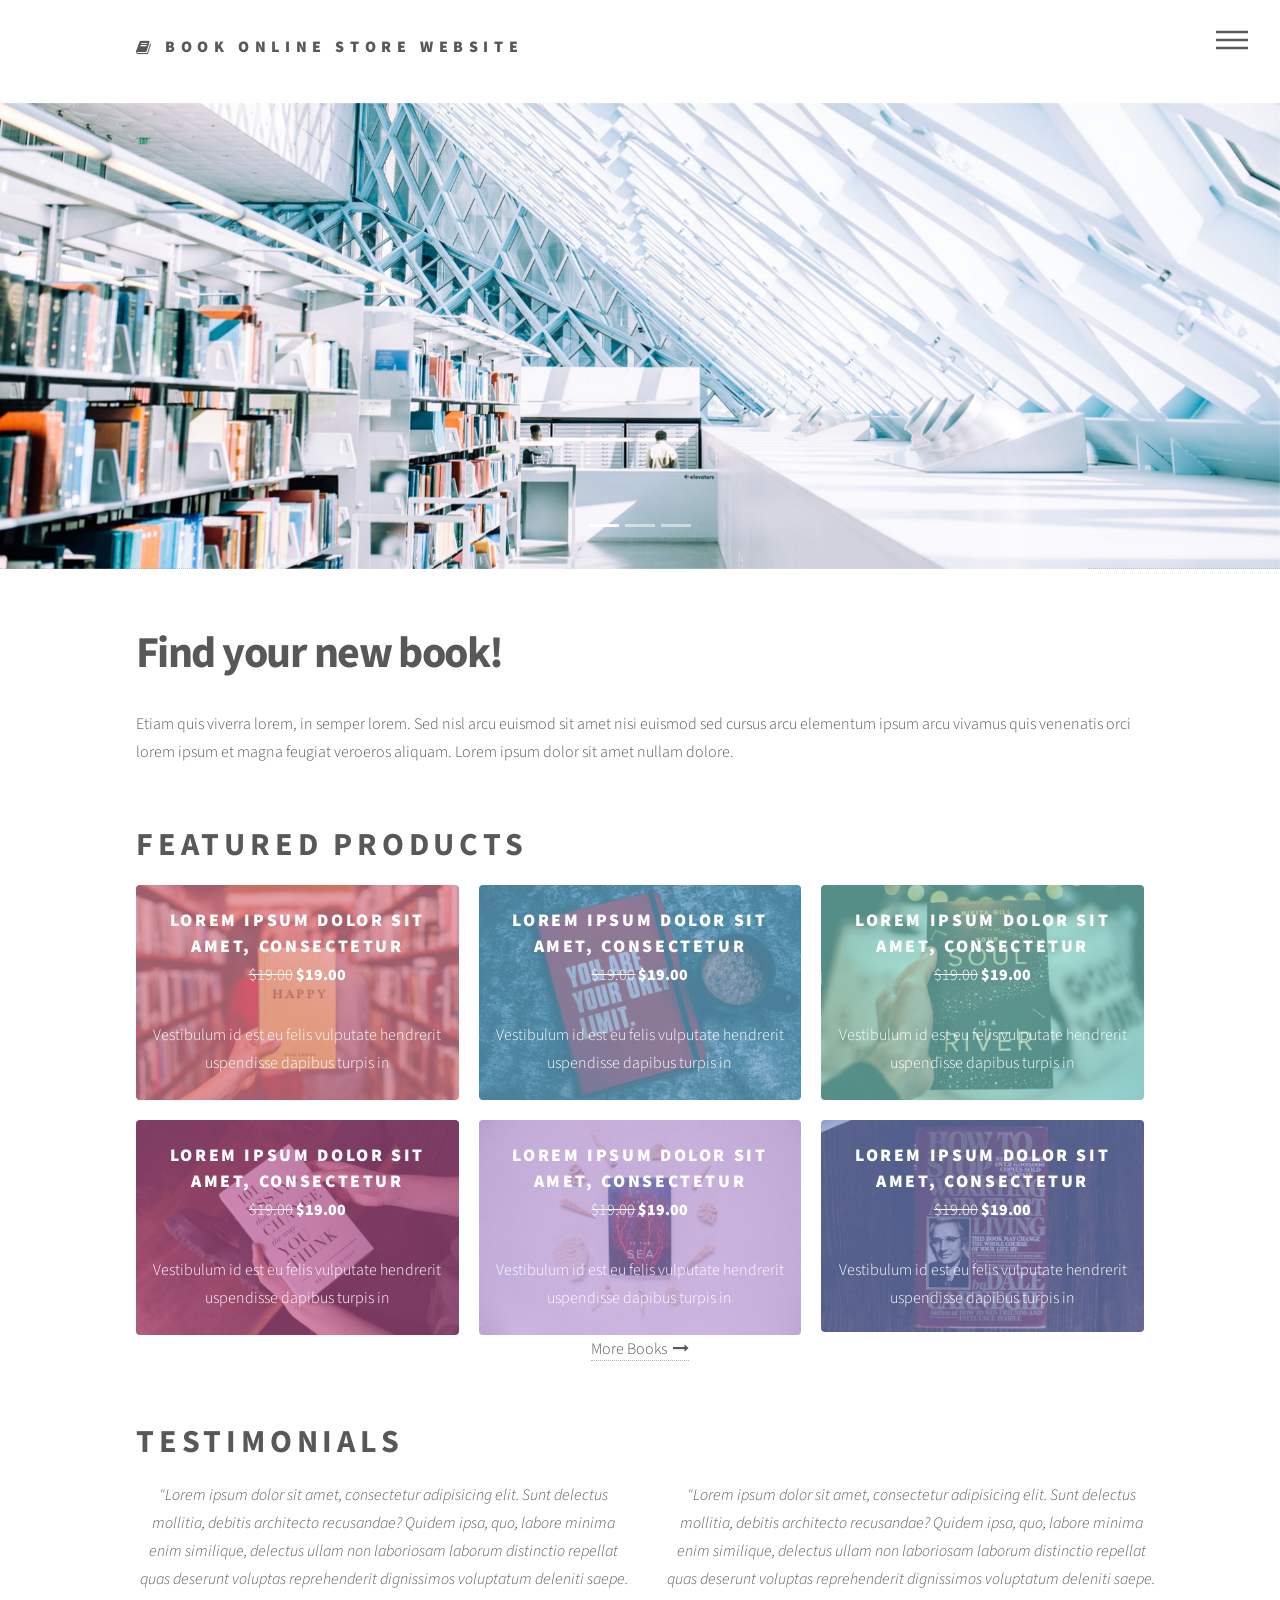
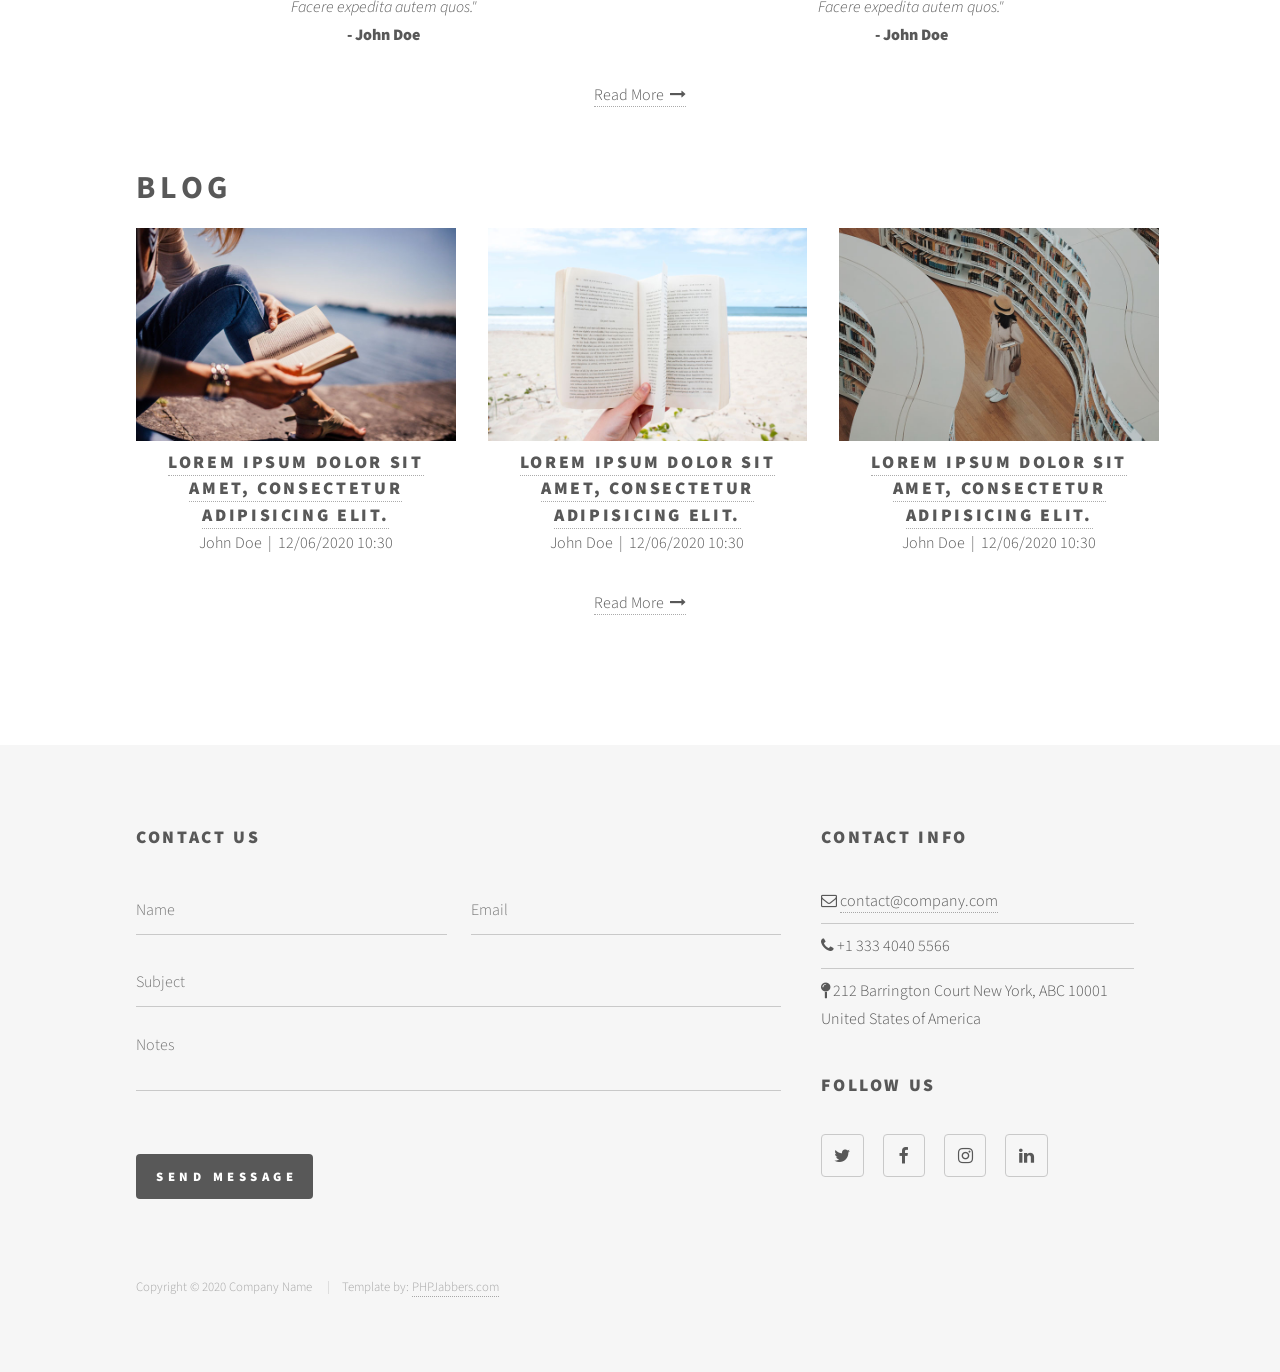
<file: Resources/Template/index.html>
<!DOCTYPE HTML>
<html>
	<head>
		<title>PHPJabbers.com | Free Book Online Store Website Template</title>
		<meta charset="utf-8" />
		<meta name="viewport" content="width=device-width, initial-scale=1, user-scalable=no" />
		<link rel="stylesheet" href="assets/bootstrap/css/bootstrap.min.css" />
		<link rel="stylesheet" href="assets/css/main.css" />
		<noscript><link rel="stylesheet" href="assets/css/noscript.css" /></noscript>
	</head>
	<body class="is-preload">
		<!-- Wrapper -->
			<div id="wrapper">

				<!-- Header -->
					<header id="header">
						<div class="inner">

							<!-- Logo -->
								<a href="index.html" class="logo">
									<span class="fa fa-book"></span> <span class="title">Book Online Store Website</span>
								</a>

							<!-- Nav -->
								<nav>
									<ul>
										<li><a href="#menu">Menu</a></li>
									</ul>
								</nav>

						</div>
					</header>

				<!-- Menu -->
					<nav id="menu">
						<h2>Menu</h2>
						<ul>
							<li><a href="index.html" class="active">Home</a></li>

							<li><a href="products.html">Products</a></li>

							<li><a href="checkout.html">Checkout</a></li>

							<li>
								<a href="#" class="dropdown-toggle">About</a>

								<ul>
									<li><a href="about.html">About Us</a></li>
									<li><a href="blog.html">Blog</a></li>
									<li><a href="testimonials.html">Testimonials</a></li>
									<li><a href="terms.html">Terms</a></li>
								</ul>
							</li>

							<li><a href="contact.html">Contact Us</a></li>
						</ul>
					</nav>

				<!-- Main -->
					<div id="main">
						<div id="carouselExampleIndicators" class="carousel slide" data-ride="carousel">
						  <ol class="carousel-indicators">
						    <li data-target="#carouselExampleIndicators" data-slide-to="0" class="active"></li>
						    <li data-target="#carouselExampleIndicators" data-slide-to="1"></li>
						    <li data-target="#carouselExampleIndicators" data-slide-to="2"></li>
						  </ol>
						  <div class="carousel-inner">
						    <div class="carousel-item active">
						      <img class="d-block w-100" src="images/slider-image-1-1920x700.jpg" alt="First slide">
						    </div>
						    <div class="carousel-item">
						      <img class="d-block w-100" src="images/slider-image-2-1920x700.jpg" alt="Second slide">
						    </div>
						    <div class="carousel-item">
						      <img class="d-block w-100" src="images/slider-image-3-1920x700.jpg" alt="Third slide">
						    </div>
						  </div>
						  <a class="carousel-control-prev" href="#carouselExampleIndicators" role="button" data-slide="prev">
						    <span class="carousel-control-prev-icon" aria-hidden="true"></span>
						    <span class="sr-only">Previous</span>
						  </a>
						  <a class="carousel-control-next" href="#carouselExampleIndicators" role="button" data-slide="next">
						    <span class="carousel-control-next-icon" aria-hidden="true"></span>
						    <span class="sr-only">Next</span>
						  </a>
						</div>

						<br>
						<br>

						<div class="inner">
							<!-- About Us -->
							<header id="inner">
								<h1>Find your new book!</h1>
								<p>Etiam quis viverra lorem, in semper lorem. Sed nisl arcu euismod sit amet nisi euismod sed cursus arcu elementum ipsum arcu vivamus quis venenatis orci lorem ipsum et magna feugiat veroeros aliquam. Lorem ipsum dolor sit amet nullam dolore.</p>
							</header>

							<br>

							<h2 class="h2">Featured Products</h2>

							<!-- Products -->
							<section class="tiles">
								<article class="style1">
									<span class="image">
										<img src="images/product-1-720x480.jpg" alt="" />
									</span>
									<a href="product-details.html">
										<h2>Lorem ipsum dolor sit amet, consectetur</h2>
										
										<p><del>$19.00</del> <strong>$19.00</strong></p>

										<p>Vestibulum id est eu felis vulputate hendrerit uspendisse dapibus turpis in </p>
									</a>
								</article>
								<article class="style2">
									<span class="image">
										<img src="images/product-2-720x480.jpg" alt="" />
									</span>
									<a href="product-details.html">
										<h2>Lorem ipsum dolor sit amet, consectetur</h2>
										
										<p><del>$19.00</del> <strong>$19.00</strong></p>

										<p>Vestibulum id est eu felis vulputate hendrerit uspendisse dapibus turpis in </p>
									</a>
								</article>
								<article class="style3">
									<span class="image">
										<img src="images/product-3-720x480.jpg" alt="" />
									</span>
									<a href="product-details.html">
										<h2>Lorem ipsum dolor sit amet, consectetur</h2>
										
										<p><del>$19.00</del> <strong>$19.00</strong></p>

										<p>Vestibulum id est eu felis vulputate hendrerit uspendisse dapibus turpis in </p>
									</a>
								</article>

								<article class="style4">
									<span class="image">
										<img src="images/product-4-720x480.jpg" alt="" />
									</span>
									<a href="product-details.html">
										<h2>Lorem ipsum dolor sit amet, consectetur</h2>
										
										<p><del>$19.00</del> <strong>$19.00</strong></p>

										<p>Vestibulum id est eu felis vulputate hendrerit uspendisse dapibus turpis in </p>
									</a>
								</article>

								<article class="style5">
									<span class="image">
										<img src="images/product-5-720x480.jpg" alt="" />
									</span>
									<a href="product-details.html">
										<h2>Lorem ipsum dolor sit amet, consectetur</h2>
										
										<p><del>$19.00</del> <strong>$19.00</strong></p>

										<p>Vestibulum id est eu felis vulputate hendrerit uspendisse dapibus turpis in </p>
									</a>
								</article>

								<article class="style6">
									<span class="image">
										<img src="images/product-6-720x480.jpg" alt="" />
									</span>
									<a href="product-details.html">
										<h2>Lorem ipsum dolor sit amet, consectetur</h2>
										
										<p><del>$19.00</del> <strong>$19.00</strong></p>

										<p>Vestibulum id est eu felis vulputate hendrerit uspendisse dapibus turpis in </p>
									</a>
								</article>
							</section>

							<p class="text-center"><a href="products.html">More Books &nbsp;<i class="fa fa-long-arrow-right"></i></a></p>
							
							<br>

							<h2 class="h2">Testimonials</h2>
							
							<div class="row">
								<div class="col-sm-6 text-center">
									<p class="m-n"><em>"Lorem ipsum dolor sit amet, consectetur adipisicing elit. Sunt delectus mollitia, debitis architecto recusandae? Quidem ipsa, quo, labore minima enim similique, delectus ullam non laboriosam laborum distinctio repellat quas deserunt voluptas reprehenderit dignissimos voluptatum deleniti saepe. Facere expedita autem quos."</em></p>

									<p><strong> - John Doe</strong></p>
								</div>

								<div class="col-sm-6 text-center">
									<p class="m-n"><em>"Lorem ipsum dolor sit amet, consectetur adipisicing elit. Sunt delectus mollitia, debitis architecto recusandae? Quidem ipsa, quo, labore minima enim similique, delectus ullam non laboriosam laborum distinctio repellat quas deserunt voluptas reprehenderit dignissimos voluptatum deleniti saepe. Facere expedita autem quos."</em></p>

									<p><strong>- John Doe</strong> </p>
								</div>
							</div>

							<p class="text-center"><a href="testimonials.html">Read More &nbsp;<i class="fa fa-long-arrow-right"></i></a></p>

							<br>

							<h2 class="h2">Blog</h2>
							
							<div class="row">
								<div class="col-sm-4 text-center">
									<img src="images/blog-1-720x480.jpg" class="img-fluid" alt="" />

									<h2 class="m-n"><a href="#">Lorem ipsum dolor sit amet, consectetur adipisicing elit.</a></h2>

									<p> John Doe &nbsp;|&nbsp; 12/06/2020 10:30</p>
								</div>

								<div class="col-sm-4 text-center">
									<img src="images/blog-2-720x480.jpg" class="img-fluid" alt="" />

									<h2 class="m-n"><a href="#">Lorem ipsum dolor sit amet, consectetur adipisicing elit.</a></h2>

									<p> John Doe &nbsp;|&nbsp; 12/06/2020 10:30</p>
								</div>

								<div class="col-sm-4 text-center">
									<img src="images/blog-3-720x480.jpg" class="img-fluid" alt="" />

									<h2 class="m-n"><a href="#">Lorem ipsum dolor sit amet, consectetur adipisicing elit.</a></h2>

									<p> John Doe &nbsp;|&nbsp; 12/06/2020 10:30</p>
								</div>
							</div>

							<p class="text-center"><a href="blog.html">Read More &nbsp;<i class="fa fa-long-arrow-right"></i></a></p>

							
						</div>
					</div>

				<!-- Footer -->
					<footer id="footer">
						<div class="inner">
							<section>
								<h2>Contact Us</h2>
								<form method="post" action="#">
									<div class="fields">
										<div class="field half">
											<input type="text" name="name" id="name" placeholder="Name" />
										</div>

										<div class="field half">
											<input type="text" name="email" id="email" placeholder="Email" />
										</div>

										<div class="field">
											<input type="text" name="subject" id="subject" placeholder="Subject" />
										</div>

										<div class="field">
											<textarea name="message" id="message" rows="3" placeholder="Notes"></textarea>
										</div>

										<div class="field text-right">
											<label>&nbsp;</label>

											<ul class="actions">
												<li><input type="submit" value="Send Message" class="primary" /></li>
											</ul>
										</div>
									</div>
								</form>
							</section>
							<section>
								<h2>Contact Info</h2>

								<ul class="alt">
									<li><span class="fa fa-envelope-o"></span> <a href="#">contact@company.com</a></li>
									<li><span class="fa fa-phone"></span> +1 333 4040 5566 </li>
									<li><span class="fa fa-map-pin"></span> 212 Barrington Court New York, ABC 10001 United States of America</li>
								</ul>

								<h2>Follow Us</h2>

								<ul class="icons">
									<li><a href="#" class="icon style2 fa-twitter"><span class="label">Twitter</span></a></li>
									<li><a href="#" class="icon style2 fa-facebook"><span class="label">Facebook</span></a></li>
									<li><a href="#" class="icon style2 fa-instagram"><span class="label">Instagram</span></a></li>
									<li><a href="#" class="icon style2 fa-linkedin"><span class="label">LinkedIn</span></a></li>
								</ul>
							</section>

							<ul class="copyright">
								<li>Copyright © 2020 Company Name </li>
								<li>Template by: <a href="https://www.phpjabbers.com/">PHPJabbers.com</a></li>
							</ul>
						</div>
					</footer>

			</div>

		<!-- Scripts -->
			<script src="assets/js/jquery.min.js"></script>
			<script src="assets/bootstrap/js/bootstrap.bundle.min.js"></script>
			<script src="assets/js/jquery.scrolly.min.js"></script>
			<script src="assets/js/jquery.scrollex.min.js"></script>
			<script src="assets/js/main.js"></script>

	</body>
</html>
</file>
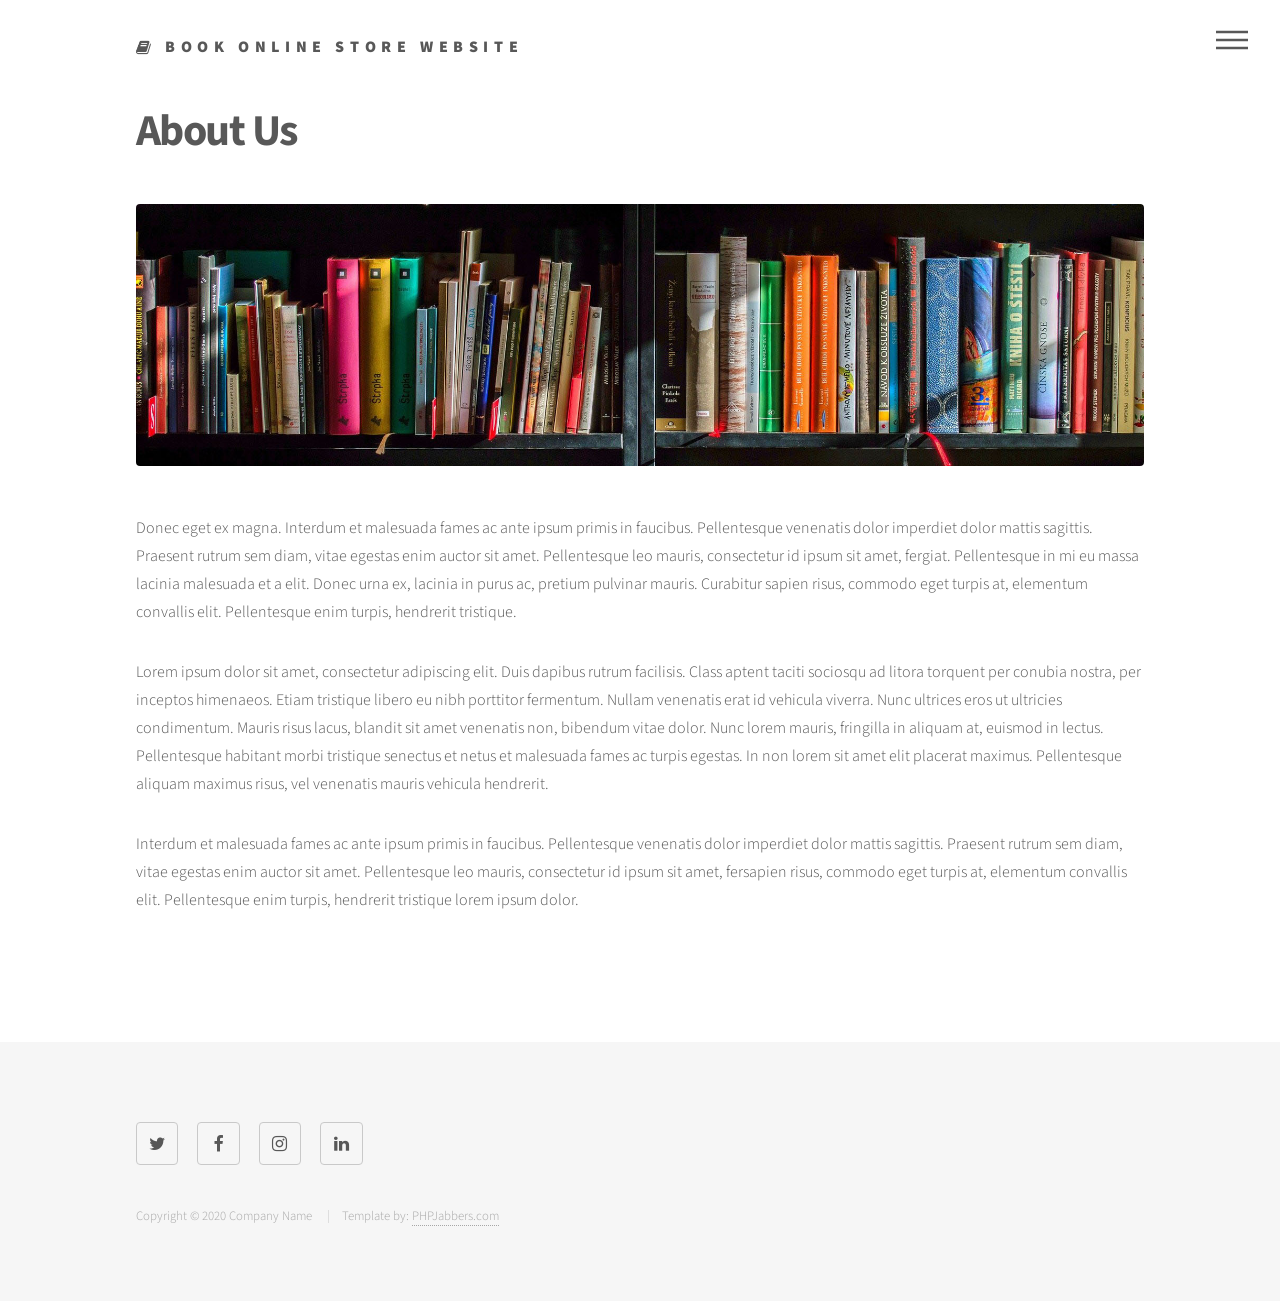
<file: Resources/Template/about.html>
<!DOCTYPE HTML>
<html>
	<head>
		<title>PHPJabbers.com | Free Book Online Store Website Template</title>
		<meta charset="utf-8" />
		<meta name="viewport" content="width=device-width, initial-scale=1, user-scalable=no" />
		<link rel="stylesheet" href="assets/bootstrap/css/bootstrap.min.css" />
		<link rel="stylesheet" href="assets/css/main.css" />
		<noscript><link rel="stylesheet" href="assets/css/noscript.css" /></noscript>
	</head>
	<body class="is-preload">
		<!-- Wrapper -->
			<div id="wrapper">

				<!-- Header -->
				<header id="header">
					<div class="inner">

						<!-- Logo -->
							<a href="index.html" class="logo">
									<span class="fa fa-book"></span> <span class="title">Book Online Store Website</span>
								</a>

						<!-- Nav -->
							<nav>
								<ul>
									<li><a href="#menu">Menu</a></li>
								</ul>
							</nav>

					</div>
				</header>

			<!-- Menu -->
				<nav id="menu">
					<h2>Menu</h2>
					<ul>
						<li><a href="index.html">Home</a></li>

						<li><a href="products.html">Products</a></li>

						<li><a href="checkout.html">Checkout</a></li>

						<li>
							<a href="#" class="dropdown-toggle">About</a>

							<ul>
								<li><a href="about.html" class="active">About Us</a></li>
								<li><a href="blog.html">Blog</a></li>
								<li><a href="testimonials.html">Testimonials</a></li>
								<li><a href="terms.html">Terms</a></li>
							</ul>
						</li>

						<li><a href="contact.html">Contact Us</a></li>
					</ul>
				</nav>

				<!-- Main -->
					<div id="main">
						<div class="inner">
							<h1>About Us</h1>

							<div class="image main">
								<img src="images/banner-image-1-1920x500.jpg" class="img-fluid" alt="" />
							</div>

							<p>Donec eget ex magna. Interdum et malesuada fames ac ante ipsum primis in faucibus. Pellentesque venenatis dolor imperdiet dolor mattis sagittis. Praesent rutrum sem diam, vitae egestas enim auctor sit amet. Pellentesque leo mauris, consectetur id ipsum sit amet, fergiat. Pellentesque in mi eu massa lacinia malesuada et a elit. Donec urna ex, lacinia in purus ac, pretium pulvinar mauris. Curabitur sapien risus, commodo eget turpis at, elementum convallis elit. Pellentesque enim turpis, hendrerit tristique.</p>
							<p>Lorem ipsum dolor sit amet, consectetur adipiscing elit. Duis dapibus rutrum facilisis. Class aptent taciti sociosqu ad litora torquent per conubia nostra, per inceptos himenaeos. Etiam tristique libero eu nibh porttitor fermentum. Nullam venenatis erat id vehicula viverra. Nunc ultrices eros ut ultricies condimentum. Mauris risus lacus, blandit sit amet venenatis non, bibendum vitae dolor. Nunc lorem mauris, fringilla in aliquam at, euismod in lectus. Pellentesque habitant morbi tristique senectus et netus et malesuada fames ac turpis egestas. In non lorem sit amet elit placerat maximus. Pellentesque aliquam maximus risus, vel venenatis mauris vehicula hendrerit.</p>
							<p>Interdum et malesuada fames ac ante ipsum primis in faucibus. Pellentesque venenatis dolor imperdiet dolor mattis sagittis. Praesent rutrum sem diam, vitae egestas enim auctor sit amet. Pellentesque leo mauris, consectetur id ipsum sit amet, fersapien risus, commodo eget turpis at, elementum convallis elit. Pellentesque enim turpis, hendrerit tristique lorem ipsum dolor.</p>
						</div>
					</div>

				<!-- Footer -->
					<footer id="footer">
						<div class="inner">
							<section>
								<ul class="icons">
									<li><a href="#" class="icon style2 fa-twitter"><span class="label">Twitter</span></a></li>
									<li><a href="#" class="icon style2 fa-facebook"><span class="label">Facebook</span></a></li>
									<li><a href="#" class="icon style2 fa-instagram"><span class="label">Instagram</span></a></li>
									<li><a href="#" class="icon style2 fa-linkedin"><span class="label">LinkedIn</span></a></li>
								</ul>

								&nbsp;
							</section>

							<ul class="copyright">
								<li>Copyright © 2020 Company Name </li>
								<li>Template by: <a href="https://www.phpjabbers.com/">PHPJabbers.com</a></li>
							</ul>
						</div>
					</footer>

			</div>

		<!-- Scripts -->
			<script src="assets/js/jquery.min.js"></script>
			<script src="assets/bootstrap/js/bootstrap.bundle.min.js"></script>
			<script src="assets/js/jquery.scrolly.min.js"></script>
			<script src="assets/js/jquery.scrollex.min.js"></script>
			<script src="assets/js/main.js"></script>
	</body>
</html>
</file>
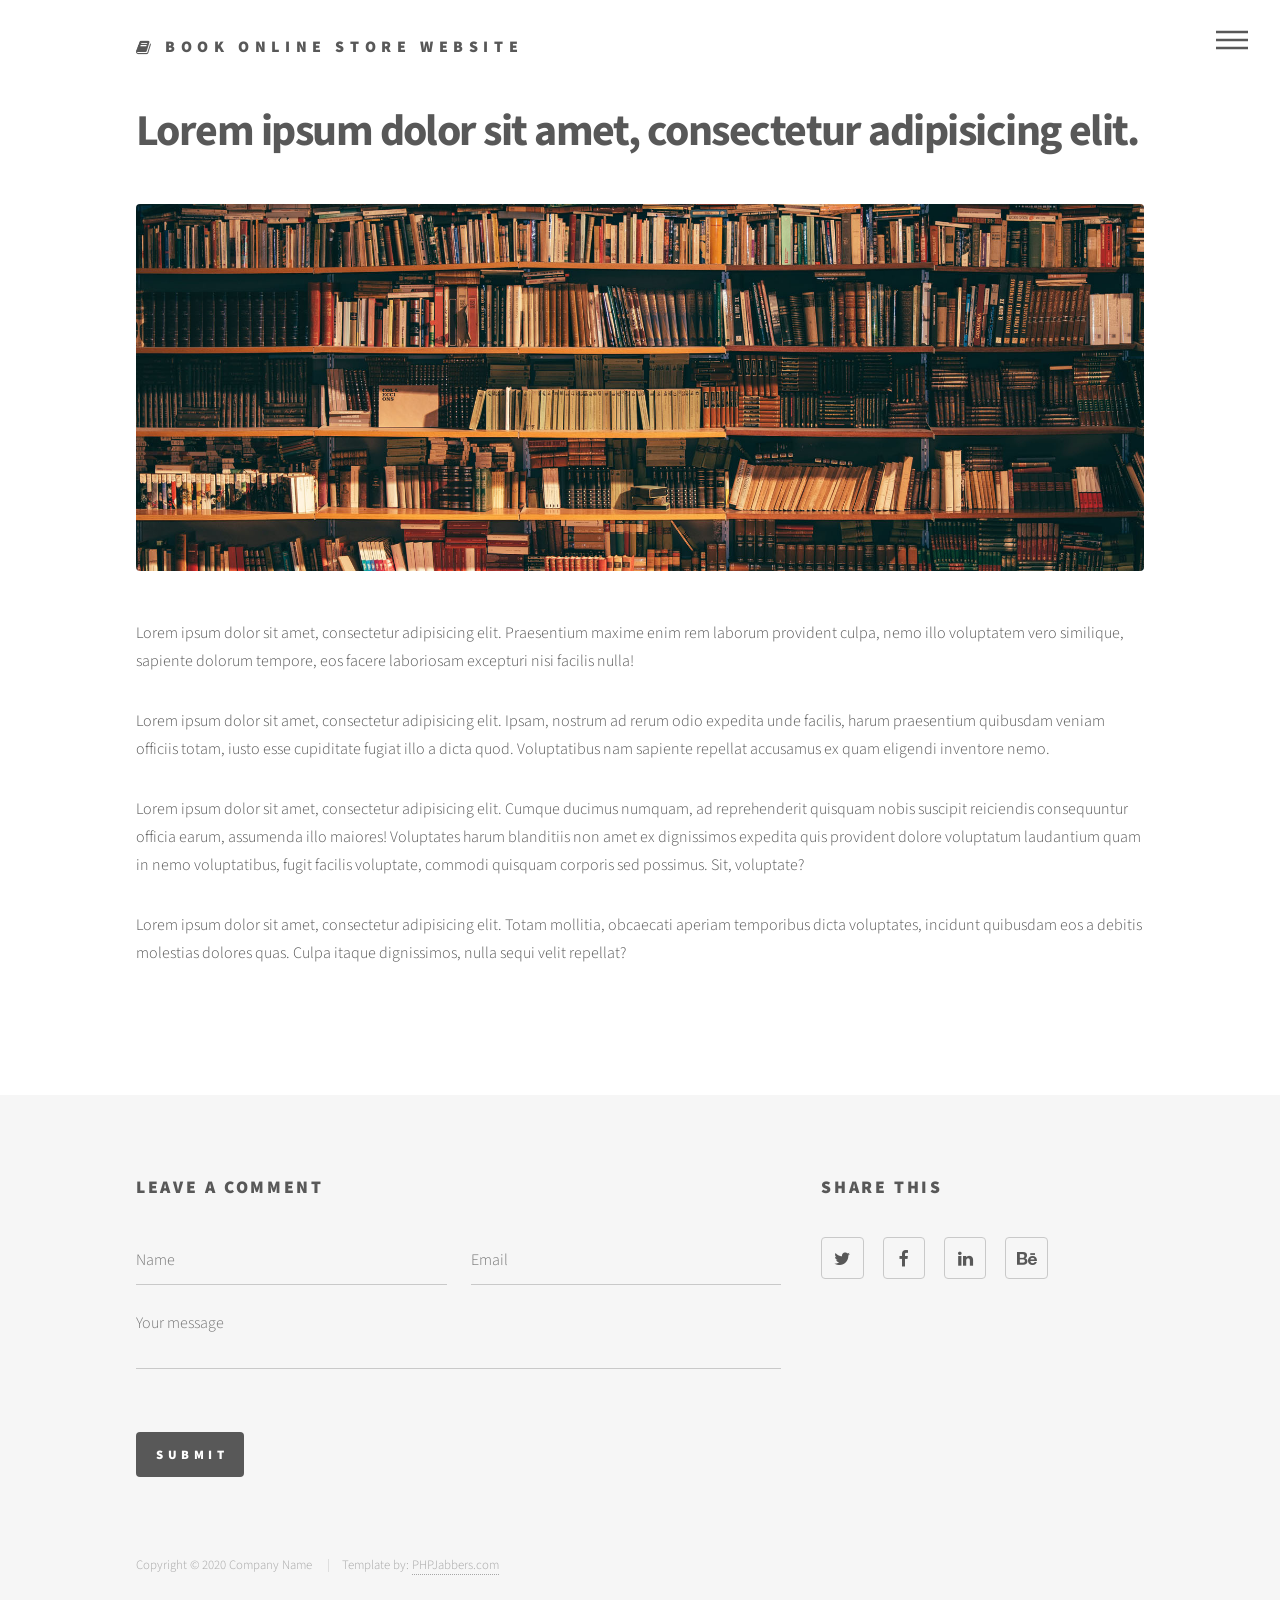
<file: Resources/Template/blog-post.html>
<!DOCTYPE HTML>
<html>
	<head>
		<title>PHPJabbers.com | Free Book Online Store Website Template</title>
		<meta charset="utf-8" />
		<meta name="viewport" content="width=device-width, initial-scale=1, user-scalable=no" />
		<link rel="stylesheet" href="assets/bootstrap/css/bootstrap.min.css" />
		<link rel="stylesheet" href="assets/css/main.css" />
		<noscript><link rel="stylesheet" href="assets/css/noscript.css" /></noscript>
	</head>
	<body class="is-preload">
		<!-- Wrapper -->
			<div id="wrapper">

				<!-- Header -->
					<header id="header">
						<div class="inner">

							<!-- Logo -->
								<a href="index.html" class="logo">
									<span class="fa fa-book"></span> <span class="title">Book Online Store Website</span>
								</a>

							<!-- Nav -->
								<nav>
									<ul>
										<li><a href="#menu">Menu</a></li>
									</ul>
								</nav>

						</div>
					</header>

				<!-- Menu -->
					<nav id="menu">
						<h2>Menu</h2>
						<ul>
							<li><a href="index.html" >Home</a></li>

							<li><a href="products.html">Products</a></li>
							
							<li><a href="checkout.html">Checkout</a></li>

							<li>
								<a href="#" class="dropdown-toggle">About</a>

								<ul>
									<li><a href="about.html">About Us</a></li>
									<li><a href="blog.html"class="active">Blog</a></li>
									<li><a href="testimonials.html">Testimonials</a></li>
									<li><a href="terms.html">Terms</a></li>
								</ul>
							</li>

							<li><a href="contact.html">Contact Us</a></li>
						</ul>
					</nav>

				<!-- Main -->
					<div id="main">
						<div class="inner">
							<h1>Lorem ipsum dolor sit amet, consectetur adipisicing elit.</h1>

							<div class="image main">
								<img src="images/blog-fullscreen-1-1920x700.jpg" class="img-fluid" alt="" />
							</div>

							<p>Lorem ipsum dolor sit amet, consectetur adipisicing elit. Praesentium maxime enim rem laborum provident culpa, nemo illo voluptatem vero similique, sapiente dolorum tempore, eos facere laboriosam excepturi nisi facilis nulla!</p>

							<p>Lorem ipsum dolor sit amet, consectetur adipisicing elit. Ipsam, nostrum ad rerum odio expedita unde facilis, harum praesentium quibusdam veniam officiis totam, iusto esse cupiditate fugiat illo a dicta quod. Voluptatibus nam sapiente repellat accusamus ex quam eligendi inventore nemo.</p>
							
							<p>Lorem ipsum dolor sit amet, consectetur adipisicing elit. Cumque ducimus numquam, ad reprehenderit quisquam nobis suscipit reiciendis consequuntur officia earum, assumenda illo maiores! Voluptates harum blanditiis non amet ex dignissimos expedita quis provident dolore voluptatum laudantium quam in nemo voluptatibus, fugit facilis voluptate, commodi quisquam corporis sed possimus. Sit, voluptate?</p>

							<p>Lorem ipsum dolor sit amet, consectetur adipisicing elit. Totam mollitia, obcaecati aperiam temporibus dicta voluptates, incidunt quibusdam eos a debitis molestias dolores quas. Culpa itaque dignissimos, nulla sequi velit repellat?</p>
						</div>
					</div>

				<!-- Footer -->
					<footer id="footer">
						<div class="inner">
							<section>
								<h2>Leave a comment</h2>
								
								<form method="post" action="#">
									<div class="fields">
										<div class="field half">
											<input type="text" name="name" id="name" placeholder="Name" />
										</div>

										<div class="field half">
											<input type="text" name="email" id="email" placeholder="Email" />
										</div>

										<div class="field">
											<textarea name="message" id="message" rows="3" placeholder="Your message"></textarea>
										</div>

										<div class="field text-right">
											<label>&nbsp;</label>

											<ul class="actions">
												<li><input type="submit" value="Submit" class="primary" /></li>
											</ul>
										</div>
									</div>
								</form>
							</section>
							<section>

								<h2>Share This</h2>

								<ul class="icons">
									<li><a href="#" class="icon style2 fa-twitter"><span class="label">Twitter</span></a></li>
									<li><a href="#" class="icon style2 fa-facebook"><span class="label">Facebook</span></a></li>
									<li><a href="#" class="icon style2 fa-linkedin"><span class="label">LinkedIn</span></a></li>
									<li><a href="#" class="icon style2 fa-behance"><span class="label">Behance</span></a></li>
								</ul>
							</section>

							<ul class="copyright">
								<li>Copyright © 2020 Company Name </li>
								<li>Template by: <a href="https://www.phpjabbers.com/">PHPJabbers.com</a></li>
							</ul>
						</div>
					</footer>

			</div>

		<!-- Scripts -->
			<script src="assets/js/jquery.min.js"></script>
			<script src="assets/bootstrap/js/bootstrap.bundle.min.js"></script>
			<script src="assets/js/jquery.scrolly.min.js"></script>
			<script src="assets/js/jquery.scrollex.min.js"></script>
			<script src="assets/js/main.js"></script>

	</body>
</html>
</file>
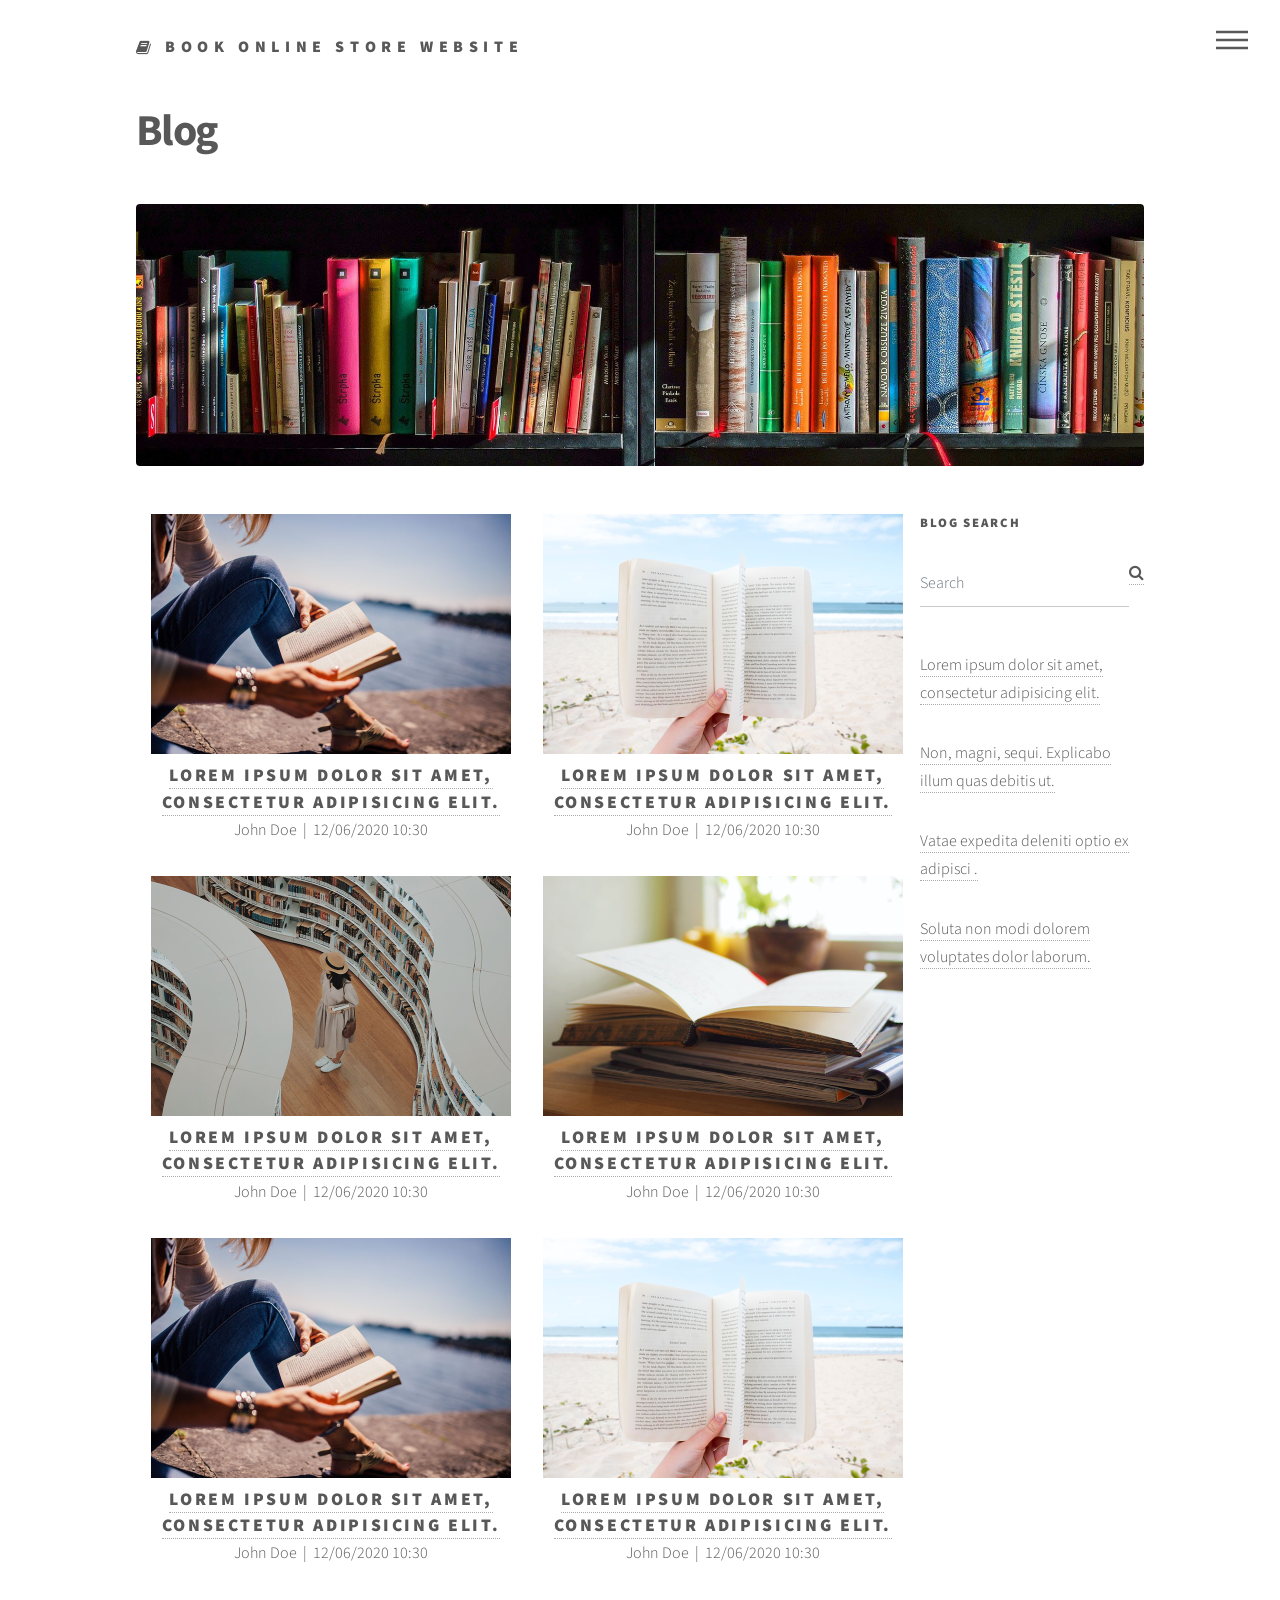
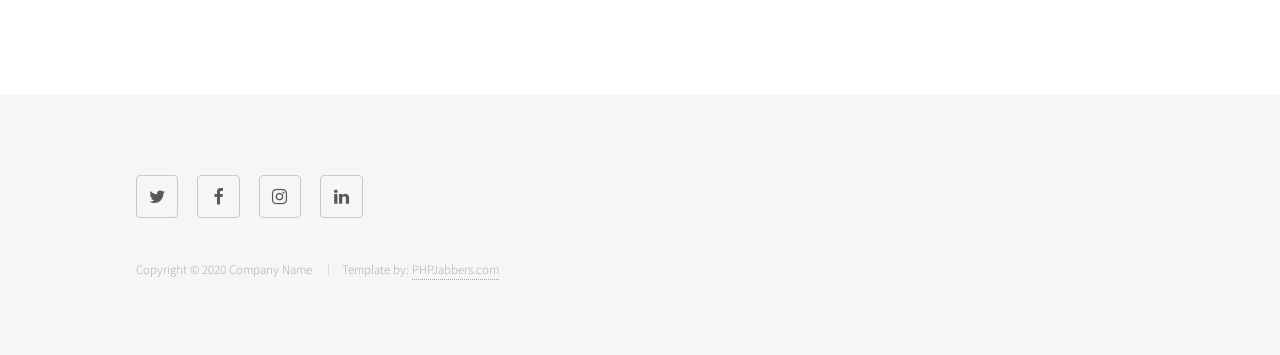
<file: Resources/Template/blog.html>
<!DOCTYPE HTML>
<html>
	<head>
		<title>PHPJabbers.com | Free Book Online Store Website Template</title>
		<meta charset="utf-8" />
		<meta name="viewport" content="width=device-width, initial-scale=1, user-scalable=no" />
		<link rel="stylesheet" href="assets/bootstrap/css/bootstrap.min.css" />
		<link rel="stylesheet" href="assets/css/main.css" />
		<noscript><link rel="stylesheet" href="assets/css/noscript.css" /></noscript>
	</head>
	<body class="is-preload">
		<!-- Wrapper -->
			<div id="wrapper">

				<!-- Header -->
					<header id="header">
						<div class="inner">

							<!-- Logo -->
								<a href="index.html" class="logo">
									<span class="fa fa-book"></span> <span class="title">Book Online Store Website</span>
								</a>

							<!-- Nav -->
								<nav>
									<ul>
										<li><a href="#menu">Menu</a></li>
									</ul>
								</nav>

						</div>
					</header>

				<!-- Menu -->
					<nav id="menu">
						<h2>Menu</h2>
						<ul>
							<li><a href="index.html">Home</a></li>

							<li><a href="products.html">Products</a></li>

							<li><a href="checkout.html">Checkout</a></li>

							<li>
								<a href="#" class="dropdown-toggle">About</a>

								<ul>
									<li><a href="about.html">About Us</a></li>
									<li><a href="blog.html" class="active">Blog</a></li>
									<li><a href="testimonials.html">Testimonials</a></li>
									<li><a href="terms.html">Terms</a></li>
								</ul>
							</li>

							<li><a href="contact.html">Contact Us</a></li>
						</ul>
					</nav>

				<!-- Main -->
					<div id="main">
						<div class="inner">
							<h1>Blog</h1>

							<div class="image main">
								<img src="images/banner-image-6-1920x500.jpg" class="img-fluid" alt="" />
							</div>
							
							<div class="container-fluid">
								<div class="row">
									<div class="col-9">
										<div class="row">
											<div class="col-sm-6 text-center">
												<img src="images/blog-1-720x480.jpg" class="img-fluid" alt="" />

												<h2 class="m-n"><a href="blog-post.html">Lorem ipsum dolor sit amet, consectetur adipisicing elit.</a></h2>

												<p> John Doe &nbsp;|&nbsp; 12/06/2020 10:30</p>
											</div>

											<div class="col-sm-6 text-center">
												<img src="images/blog-2-720x480.jpg" class="img-fluid" alt="" />

												<h2 class="m-n"><a href="blog-post.html">Lorem ipsum dolor sit amet, consectetur adipisicing elit.</a></h2>

												<p> John Doe &nbsp;|&nbsp; 12/06/2020 10:30</p>
											</div>

											<div class="col-sm-6 text-center">
												<img src="images/blog-3-720x480.jpg" class="img-fluid" alt="" />

												<h2 class="m-n"><a href="blog-post.html">Lorem ipsum dolor sit amet, consectetur adipisicing elit.</a></h2>

												<p> John Doe &nbsp;|&nbsp; 12/06/2020 10:30</p>
											</div>

											<div class="col-sm-6 text-center">
												<img src="images/blog-4-720x480.jpg" class="img-fluid" alt="" />

												<h2 class="m-n"><a href="blog-post.html">Lorem ipsum dolor sit amet, consectetur adipisicing elit.</a></h2>

												<p> John Doe &nbsp;|&nbsp; 12/06/2020 10:30</p>
											</div>

											<div class="col-sm-6 text-center">
												<img src="images/blog-5-720x480.jpg" class="img-fluid" alt="" />

												<h2 class="m-n"><a href="blog-post.html">Lorem ipsum dolor sit amet, consectetur adipisicing elit.</a></h2>

												<p> John Doe &nbsp;|&nbsp; 12/06/2020 10:30</p>
											</div>

											<div class="col-sm-6 text-center">
												<img src="images/blog-6-720x480.jpg" class="img-fluid" alt="" />

												<h2 class="m-n"><a href="blog-post.html">Lorem ipsum dolor sit amet, consectetur adipisicing elit.</a></h2>

												<p> John Doe &nbsp;|&nbsp; 12/06/2020 10:30</p>
											</div>
										</div>
									</div>

									<div class="col-3">
										<div class="form-group">
				                            <h4>Blog Search</h4>
				                        </div>

										<div class="form-group">
				                            <div class="input-group">
				                                <input type="text" class="form-control" placeholder="Search" aria-label="Search" aria-describedby="basic-addon2">

				                                <span class="input-group-addon"><a href="#"><i class="fa fa-search"></i></a></span>
				                            </div>
				                        </div>

				                        <br>

				                        <p><a href="#">Lorem ipsum dolor sit amet, consectetur adipisicing elit.</a></p>

				                        <p><a href="#">Non, magni, sequi. Explicabo illum quas debitis ut.</a></p>

				                        <p><a href="#">Vatae expedita deleniti optio ex adipisci . </a></p>

				                        <p><a href="#">Soluta non modi dolorem voluptates dolor laborum.</a></p>
									</div>
								</div>
							</div>
						</div>
					</div>

				<!-- Footer -->
					<footer id="footer">
						<div class="inner">
							<section>
								<ul class="icons">
									<li><a href="#" class="icon style2 fa-twitter"><span class="label">Twitter</span></a></li>
									<li><a href="#" class="icon style2 fa-facebook"><span class="label">Facebook</span></a></li>
									<li><a href="#" class="icon style2 fa-instagram"><span class="label">Instagram</span></a></li>
									<li><a href="#" class="icon style2 fa-linkedin"><span class="label">LinkedIn</span></a></li>
								</ul>

								&nbsp;
							</section>

							<ul class="copyright">
								<li>Copyright © 2020 Company Name </li>
								<li>Template by: <a href="https://www.phpjabbers.com/">PHPJabbers.com</a></li>
							</ul>
						</div>
					</footer>

			</div>

		<!-- Scripts -->
			<script src="assets/js/jquery.min.js"></script>
			<script src="assets/bootstrap/js/bootstrap.bundle.min.js"></script>
			<script src="assets/js/jquery.scrolly.min.js"></script>
			<script src="assets/js/jquery.scrollex.min.js"></script>
			<script src="assets/js/main.js"></script>

	</body>
</html>
</file>
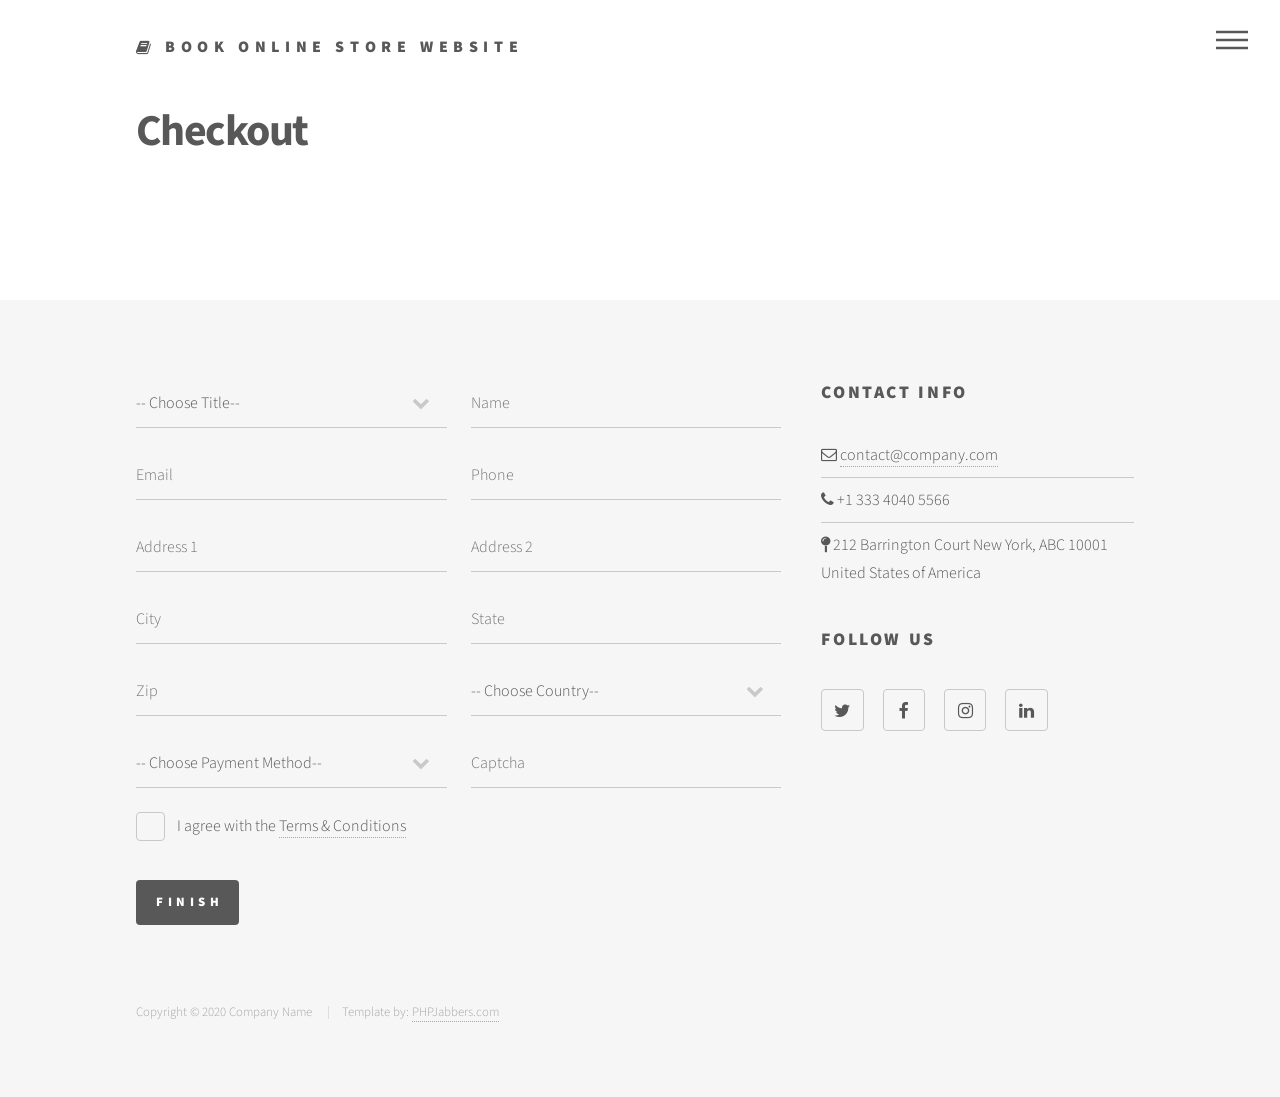
<file: Resources/Template/checkout.html>
<!DOCTYPE HTML>
<html>
	<head>
		<title>PHPJabbers.com | Free Book Online Store Website Template</title>
		<meta charset="utf-8" />
		<meta name="viewport" content="width=device-width, initial-scale=1, user-scalable=no" />
		<link rel="stylesheet" href="assets/bootstrap/css/bootstrap.min.css" />
		<link rel="stylesheet" href="assets/css/main.css" />
		<noscript><link rel="stylesheet" href="assets/css/noscript.css" /></noscript>
	</head>
	<body class="is-preload">
		<!-- Wrapper -->
			<div id="wrapper">

				<!-- Header -->
				<header id="header">
					<div class="inner">

						<!-- Logo -->
							<a href="index.html" class="logo">
									<span class="fa fa-book"></span> <span class="title">Book Online Store Website</span>
								</a>

						<!-- Nav -->
							<nav>
								<ul>
									<li><a href="#menu">Menu</a></li>
								</ul>
							</nav>

					</div>
				</header>

			<!-- Menu -->
				<nav id="menu">
					<h2>Menu</h2>
					<ul>
						<li><a href="index.html" >Home</a></li>

						<li><a href="products.html">Products</a></li>

						<li><a href="checkout.html" class="active">Checkout</a></li>

						<li>
							<a href="#" class="dropdown-toggle">About</a>

							<ul>
								<li><a href="about.html">About Us</a></li>
								<li><a href="blog.html" >Blog</a></li>
								<li><a href="testimonials.html">Testimonials</a></li>
								<li><a href="terms.html">Terms</a></li>
							</ul>
						</li>

						<li><a href="contact.html">Contact Us</a></li>
					</ul>
				</nav>

				<!-- Main -->
					<div id="main">
						<div class="inner">
							<h1>Checkout</h1>
						</div>
					</div>

				<!-- Footer -->
					<footer id="footer">
						<div class="inner">
							<section>
								<form method="post" action="#">
									<div class="fields">
										<div class="field half">
											<select>
		                                       <option value="">-- Choose Title--</option>
		                                       <option value="dr">Dr.</option>
		                                       <option value="miss">Miss</option>
		                                       <option value="mr">Mr.</option>
		                                       <option value="mrs">Mrs.</option>
		                                       <option value="ms">Ms.</option>
		                                       <option value="other">Other</option>
		                                       <option value="prof">Prof.</option>
		                                       <option value="rev">Rev.</option>
											</select>
										</div>

										<div class="field half">
											<input type="text" name="field-2" id="field-2" placeholder="Name">
										</div>

										<div class="field half">
											<input type="text" name="field-3" id="field-3" placeholder="Email">
										</div>

										<div class="field half">
											<input type="text" name="field-4" id="field-4" placeholder="Phone">
										</div>

										<div class="field half">
											<input type="text" name="field-5" id="field-5" placeholder="Address 1">
										</div>

										<div class="field half">
											<input type="text" name="field-6" id="field-6" placeholder="Address 2">
										</div>

										<div class="field half">
											<input type="text" name="field-7" id="field-7" placeholder="City">
										</div>

										<div class="field half">
											<input type="text" name="field-8" id="field-8" placeholder="State">
										</div>

										<div class="field half">
											<input type="text" name="field-7" id="field-7" placeholder="Zip">
										</div>

										<div class="field half">
											<select>
		                                       <option value="">-- Choose Country--</option>
		                                       <option value="">-- Choose Country --</option>
		                                       <option value="">-- Choose Country --</option>
		                                       <option value="">-- Choose Country --</option>
											</select>
										</div>

										<div class="field half">

											<select>
		                                       <option value="">-- Choose Payment Method--</option>
		                                       <option value="">-- Choose Payment Method--</option>
		                                       <option value="">-- Choose Payment Method--</option>
		                                       <option value="">-- Choose Payment Method--</option>
											</select>
										</div>

										<div class="field half">
											<input type="text" name="field-9" id="field-9" placeholder="Captcha">
										</div>

										<div class="field">
					                        <div>
												<input type="checkbox" id="checkbox-4"> 
												
												<label for="checkbox-4">
					                            	I agree with the <a href="terms.html" target="_blank">Terms &amp; Conditions</a>
					                        	</label>
											</div>
										</div>


										<div class="field half text-right">
											<ul class="actions">
												<li><input type="submit" value="Finish" class="primary"></li>
											</ul>
										</div>
									</div>
								</form>
							</section>
							<section>
								<h2>Contact Info</h2>

								<ul class="alt">
									<li><span class="fa fa-envelope-o"></span> <a href="#">contact@company.com</a></li>
									<li><span class="fa fa-phone"></span> +1 333 4040 5566 </li>
									<li><span class="fa fa-map-pin"></span> 212 Barrington Court New York, ABC 10001 United States of America</li>
								</ul>

								<h2>Follow Us</h2>

								<ul class="icons">
									<li><a href="#" class="icon style2 fa-twitter"><span class="label">Twitter</span></a></li>
									<li><a href="#" class="icon style2 fa-facebook"><span class="label">Facebook</span></a></li>
									<li><a href="#" class="icon style2 fa-instagram"><span class="label">Instagram</span></a></li>
									<li><a href="#" class="icon style2 fa-linkedin"><span class="label">LinkedIn</span></a></li>
								</ul>
							</section>

							<ul class="copyright">
								<li>Copyright © 2020 Company Name </li>
								<li>Template by: <a href="https://www.phpjabbers.com/">PHPJabbers.com</a></li>
							</ul>
						</div>
					</footer>

			</div>

		<!-- Scripts -->
			<script src="assets/js/jquery.min.js"></script>
			<script src="assets/bootstrap/js/bootstrap.bundle.min.js"></script>
			<script src="assets/js/jquery.scrolly.min.js"></script>
			<script src="assets/js/jquery.scrollex.min.js"></script>
			<script src="assets/js/main.js"></script>
	</body>
</html>
</file>
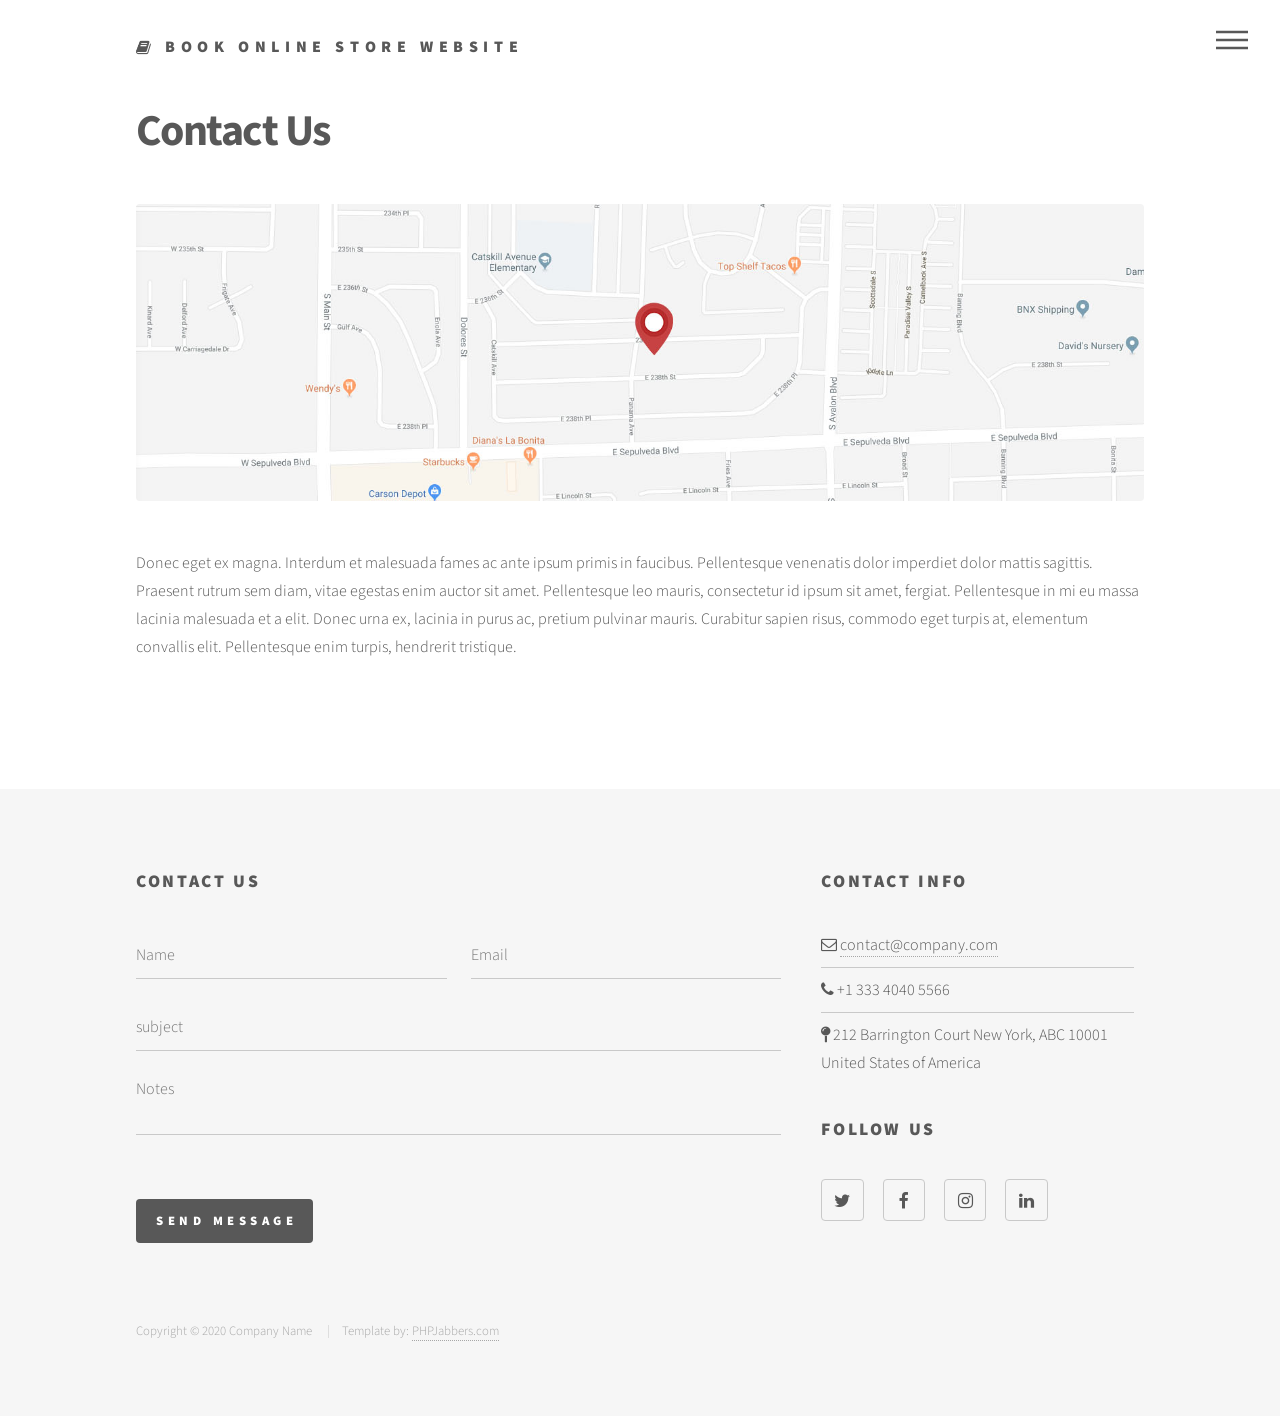
<file: Resources/Template/contact.html>
<!DOCTYPE HTML>
<html>
	<head>
		<title>PHPJabbers.com | Free Book Online Store Website Template</title>
		<meta charset="utf-8" />
		<meta name="viewport" content="width=device-width, initial-scale=1, user-scalable=no" />
		<link rel="stylesheet" href="assets/bootstrap/css/bootstrap.min.css" />
		<link rel="stylesheet" href="assets/css/main.css" />
		<noscript><link rel="stylesheet" href="assets/css/noscript.css" /></noscript>
	</head>
	<body class="is-preload">
		<!-- Wrapper -->
			<div id="wrapper">

				<!-- Header -->
					<header id="header">
						<div class="inner">

							<!-- Logo -->
								<a href="index.html" class="logo">
									<span class="fa fa-book"></span> <span class="title">Book Online Store Website</span>
								</a>

							<!-- Nav -->
								<nav>
									<ul>
										<li><a href="#menu">Menu</a></li>
									</ul>
								</nav>

						</div>
					</header>

				<!-- Menu -->
					<nav id="menu">
						<h2>Menu</h2>
						<ul>
							<li><a href="index.html">Home</a></li>

							<li><a href="products.html">Products</a></li>

							<li><a href="checkout.html">Checkout</a></li>

							<li>
								<a href="#" class="dropdown-toggle">About</a>

								<ul>
									<li><a href="about.html">About Us</a></li>
									<li><a href="blog.html">Blog</a></li>
									<li><a href="testimonials.html">Testimonials</a></li>
									<li><a href="terms.html">Terms</a></li>
								</ul>
							</li>

							<li><a href="contact.html" class="active">Contact Us</a></li>
						</ul>
					</nav>

				<!-- Main -->
					<div id="main">
						<div class="inner">
							<h1>Contact Us</h1>
							<span class="image main"><img src="images/map.jpg" alt="" /></span>
							<p>Donec eget ex magna. Interdum et malesuada fames ac ante ipsum primis in faucibus. Pellentesque venenatis dolor imperdiet dolor mattis sagittis. Praesent rutrum sem diam, vitae egestas enim auctor sit amet. Pellentesque leo mauris, consectetur id ipsum sit amet, fergiat. Pellentesque in mi eu massa lacinia malesuada et a elit. Donec urna ex, lacinia in purus ac, pretium pulvinar mauris. Curabitur sapien risus, commodo eget turpis at, elementum convallis elit. Pellentesque enim turpis, hendrerit tristique.</p>
						</div>
					</div>

				<!-- Footer -->
					<footer id="footer">
						<div class="inner">
							<section>
								<h2>Contact Us</h2>
								<form method="post" action="#">
									<div class="fields">
										<div class="field half">
											<input type="text" name="name" id="name" placeholder="Name" />
										</div>

										<div class="field half">
											<input type="text" name="email" id="email" placeholder="Email" />
										</div>

										<div class="field">
											<input type="text" name="subject" id="subject" placeholder="subject" />
										</div>

										<div class="field">
											<textarea name="message" id="message" rows="3" placeholder="Notes"></textarea>
										</div>

										<div class="field text-right">
											<label>&nbsp;</label>

											<ul class="actions">
												<li><input type="submit" value="Send Message" class="primary" /></li>
											</ul>
										</div>
									</div>
								</form>
							</section>
							<section>
								<h2>Contact Info</h2>

								<ul class="alt">
									<li><span class="fa fa-envelope-o"></span> <a href="#">contact@company.com</a></li>
									<li><span class="fa fa-phone"></span> +1 333 4040 5566 </li>
									<li><span class="fa fa-map-pin"></span> 212 Barrington Court New York, ABC 10001 United States of America</li>
								</ul>

								<h2>Follow Us</h2>

								<ul class="icons">
									<li><a href="#" class="icon style2 fa-twitter"><span class="label">Twitter</span></a></li>
									<li><a href="#" class="icon style2 fa-facebook"><span class="label">Facebook</span></a></li>
									<li><a href="#" class="icon style2 fa-instagram"><span class="label">Instagram</span></a></li>
									<li><a href="#" class="icon style2 fa-linkedin"><span class="label">LinkedIn</span></a></li>
								</ul>
							</section>

							<ul class="copyright">
								<li>Copyright © 2020 Company Name </li>
								<li>Template by: <a href="https://www.phpjabbers.com/">PHPJabbers.com</a></li>
							</ul>
						</div>
					</footer>

			</div>

		<!-- Scripts -->
			<script src="assets/js/jquery.min.js"></script>
			<script src="assets/bootstrap/js/bootstrap.bundle.min.js"></script>
			<script src="assets/js/jquery.scrolly.min.js"></script>
			<script src="assets/js/jquery.scrollex.min.js"></script>
			<script src="assets/js/main.js"></script>

	</body>
</html>
</file>
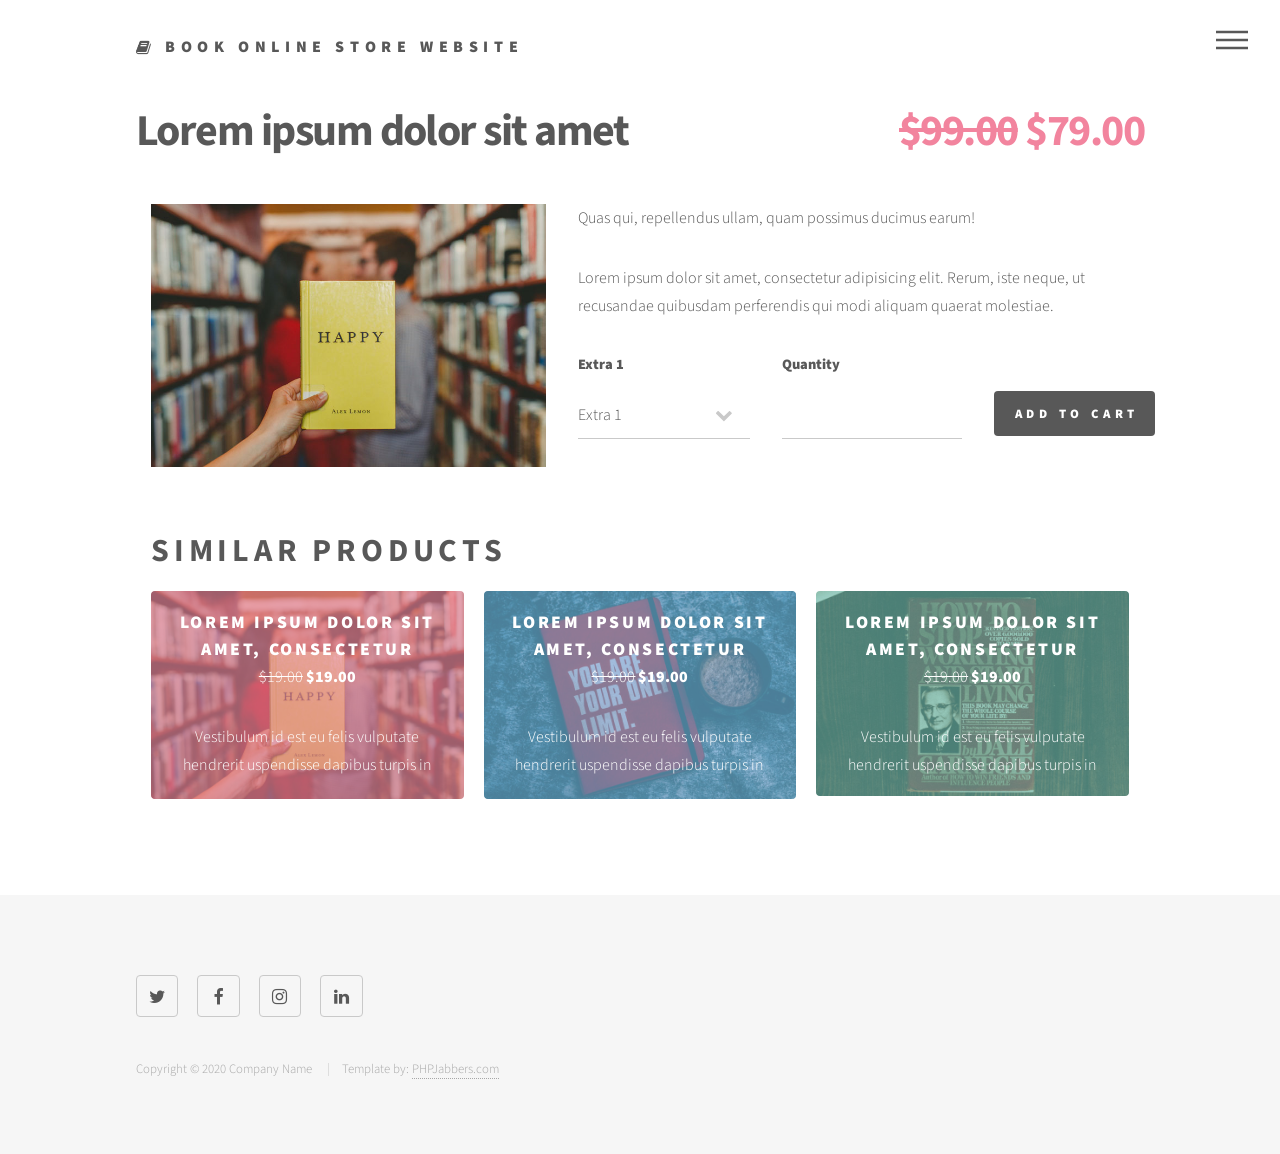
<file: Resources/Template/product-details.html>
<!DOCTYPE HTML>
<html>
	<head>
		<title>PHPJabbers.com | Free Book Online Store Website Template</title>
		<meta charset="utf-8" />
		<meta name="viewport" content="width=device-width, initial-scale=1, user-scalable=no" />
		<link rel="stylesheet" href="assets/bootstrap/css/bootstrap.min.css" />
		<link rel="stylesheet" href="assets/css/main.css" />
		<noscript><link rel="stylesheet" href="assets/css/noscript.css" /></noscript>
	</head>
	<body class="is-preload">
		<!-- Wrapper -->
			<div id="wrapper">

				<!-- Header -->
					<header id="header">
						<div class="inner">

							<!-- Logo -->
								<a href="index.html" class="logo">
									<span class="fa fa-book"></span> <span class="title">Book Online Store Website</span>
								</a>

							<!-- Nav -->
								<nav>
									<ul>
										<li><a href="#menu">Menu</a></li>
									</ul>
								</nav>

						</div>
					</header>

				<!-- Menu -->
					<nav id="menu">
						<h2>Menu</h2>
						<ul>
							<li><a href="index.html">Home</a></li>

							<li><a href="products.html" class="active">Products</a></li>

							<li><a href="checkout.html">Checkout</a></li>

							<li>
								<a href="#" class="dropdown-toggle">About</a>

								<ul>
									<li><a href="about.html">About Us</a></li>
									<li><a href="blog.html">Blog</a></li>
									<li><a href="testimonials.html">Testimonials</a></li>
									<li><a href="terms.html">Terms</a></li>
								</ul>
							</li>

							<li><a href="contact.html">Contact Us</a></li>
						</ul>
					</nav>

				<!-- Main -->
					<div id="main">
						<div class="inner">
							<h1>Lorem ipsum dolor sit amet <span class="pull-right"><del>$99.00</del> $79.00</span></h1>
							
							<div class="container-fluid">
								<div class="row">
									<div class="col-md-5">
										<img src="images/product-1-720x480.jpg" class="img-fluid" alt="">
									</div>

									<div class="col-md-7">
										<p> Quas qui, repellendus ullam, quam possimus ducimus earum!</p>

										<p>Lorem ipsum dolor sit amet, consectetur adipisicing elit. Rerum, iste neque, ut recusandae quibusdam perferendis qui modi aliquam quaerat molestiae.</p>

										<div class="row">
							                <div class="col-sm-4">
							                  	<label class="control-label">Extra 1</label>

							                  	<div class="form-group">
								                    <select>
								                      	<option value="0">Extra 1</option>
								                      	<option value="1">Extra 2</option>
								                      	<option value="2">Extra 3</option>
								                    </select>
							                  	</div>
							                </div>

							                <div class="col-sm-8">
							                  	<label class="control-label">Quantity</label>

							                  	<div class="row">
								                    <div class="col-sm-6">
								                      	<div class="form-group">
								                        	<input type="text" name="name" id="name">
								                      	</div>
								                    </div>

								                    <div class="col-sm-6">
							                      		<input type="submit" class="primary" value="Add to Cart">
								                    </div>
							                  	</div>
							                </div>
							            </div>
									</div>
								</div>
							</div>

							<br>
							<br>

							<div class="container-fluid">
								<h2 class="h2">Similar Products</h2>

								<!-- Products -->
								<section class="tiles">
									<article class="style1">
										<span class="image">
											<img src="images/product-1-720x480.jpg" alt="" />
										</span>
										<a href="product-details.html">
											<h2>Lorem ipsum dolor sit amet, consectetur</h2>
											
											<p><del>$19.00</del> <strong>$19.00</strong></p>

											<p>Vestibulum id est eu felis vulputate hendrerit uspendisse dapibus turpis in </p>
										</a>
									</article>

									<article class="style2">
										<span class="image">
											<img src="images/product-2-720x480.jpg" alt="" />
										</span>
										<a href="product-details.html">
											<h2>Lorem ipsum dolor sit amet, consectetur</h2>
											
											<p><del>$19.00</del> <strong>$19.00</strong></p>

											<p>Vestibulum id est eu felis vulputate hendrerit uspendisse dapibus turpis in </p>
										</a>
									</article>

									<article class="style3">
										<span class="image">
											<img src="images/product-6-720x480.jpg" alt="" />
										</span>
										<a href="product-details.html">
											<h2>Lorem ipsum dolor sit amet, consectetur</h2>
											
											<p><del>$19.00</del> <strong>$19.00</strong></p>

											<p>Vestibulum id est eu felis vulputate hendrerit uspendisse dapibus turpis in </p>
										</a>
									</article>
								</section>
							</div>
						</div>
					</div>

				<!-- Footer -->
					<footer id="footer">
						<div class="inner">
							<section>
								<ul class="icons">
									<li><a href="#" class="icon style2 fa-twitter"><span class="label">Twitter</span></a></li>
									<li><a href="#" class="icon style2 fa-facebook"><span class="label">Facebook</span></a></li>
									<li><a href="#" class="icon style2 fa-instagram"><span class="label">Instagram</span></a></li>
									<li><a href="#" class="icon style2 fa-linkedin"><span class="label">LinkedIn</span></a></li>
								</ul>

								&nbsp;
							</section>

							<ul class="copyright">
								<li>Copyright © 2020 Company Name </li>
								<li>Template by: <a href="https://www.phpjabbers.com/">PHPJabbers.com</a></li>
							</ul>
						</div>
					</footer>

			</div>

		<!-- Scripts -->
			<script src="assets/js/jquery.min.js"></script>
			<script src="assets/bootstrap/js/bootstrap.bundle.min.js"></script>
			<script src="assets/js/jquery.scrolly.min.js"></script>
			<script src="assets/js/jquery.scrollex.min.js"></script>
			<script src="assets/js/main.js"></script>

	</body>
</html>
</file>
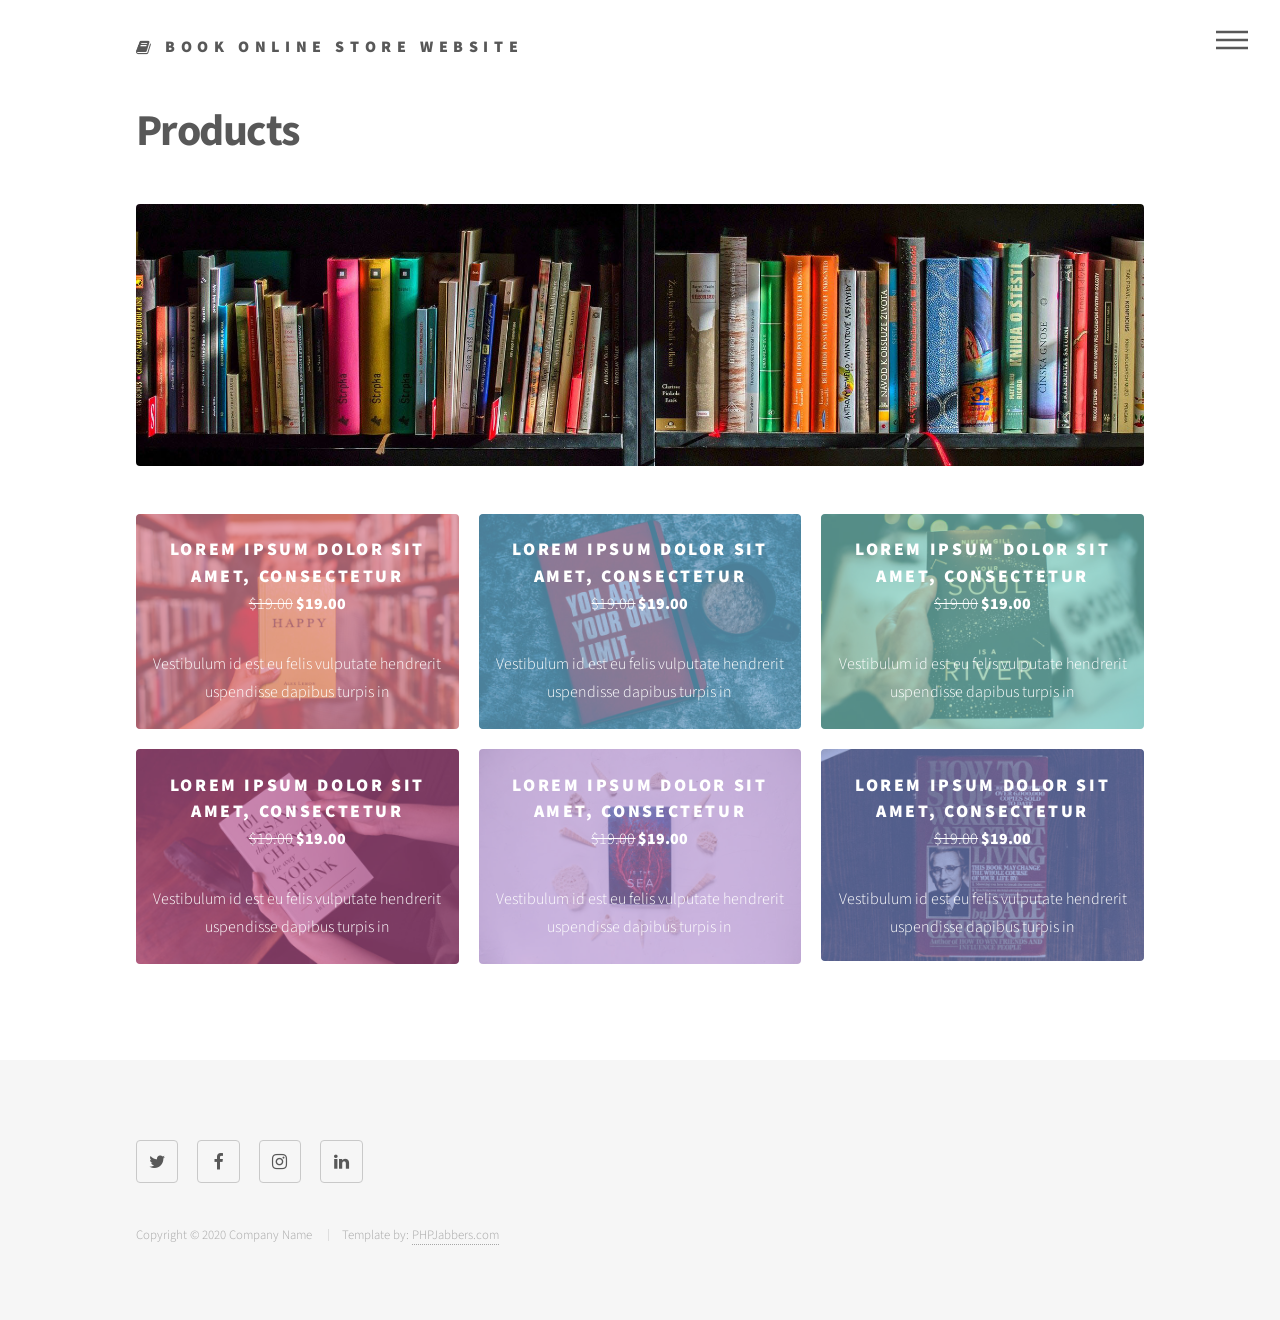
<file: Resources/Template/products.html>
<!DOCTYPE HTML>
<html>
	<head>
		<title>PHPJabbers.com | Free Book Online Store Website Template</title>
		<meta charset="utf-8" />
		<meta name="viewport" content="width=device-width, initial-scale=1, user-scalable=no" />
		<link rel="stylesheet" href="assets/bootstrap/css/bootstrap.min.css" />
		<link rel="stylesheet" href="assets/css/main.css" />
		<noscript><link rel="stylesheet" href="assets/css/noscript.css" /></noscript>
	</head>
	<body class="is-preload">
		<!-- Wrapper -->
			<div id="wrapper">

				<!-- Header -->
				<header id="header">
					<div class="inner">

						<!-- Logo -->
							<a href="index.html" class="logo">
									<span class="fa fa-book"></span> <span class="title">Book Online Store Website</span>
								</a>

						<!-- Nav -->
							<nav>
								<ul>
									<li><a href="#menu">Menu</a></li>
								</ul>
							</nav>

					</div>
				</header>

			<!-- Menu -->
				<nav id="menu">
					<h2>Menu</h2>
					<ul>
						<li><a href="index.html">Home</a></li>

						<li><a href="products.html" class="active">Products</a></li>

						<li><a href="checkout.html">Checkout</a></li>

						<li>
							<a href="#" class="dropdown-toggle">About</a>

							<ul>
								<li><a href="about.html">About Us</a></li>
								<li><a href="blog.html">Blog</a></li>
								<li><a href="testimonials.html">Testimonials</a></li>
								<li><a href="terms.html">Terms</a></li>
							</ul>
						</li>

						<li><a href="contact.html">Contact Us</a></li>
					</ul>
				</nav>

				<!-- Main -->
					<div id="main">
						<div class="inner">
							<h1>Products</h1>

							<div class="image main">
								<img src="images/banner-image-6-1920x500.jpg" class="img-fluid" alt="" />
							</div>

							<!-- Products -->
							<section class="tiles">
								<article class="style1">
									<span class="image">
										<img src="images/product-1-720x480.jpg" alt="" />
									</span>
									<a href="product-details.html">
										<h2>Lorem ipsum dolor sit amet, consectetur</h2>
										
										<p><del>$19.00</del> <strong>$19.00</strong></p>

										<p>Vestibulum id est eu felis vulputate hendrerit uspendisse dapibus turpis in </p>
									</a>
								</article>
								<article class="style2">
									<span class="image">
										<img src="images/product-2-720x480.jpg" alt="" />
									</span>
									<a href="product-details.html">
										<h2>Lorem ipsum dolor sit amet, consectetur</h2>
										
										<p><del>$19.00</del> <strong>$19.00</strong></p>

										<p>Vestibulum id est eu felis vulputate hendrerit uspendisse dapibus turpis in </p>
									</a>
								</article>
								<article class="style3">
									<span class="image">
										<img src="images/product-3-720x480.jpg" alt="" />
									</span>
									<a href="product-details.html">
										<h2>Lorem ipsum dolor sit amet, consectetur</h2>
										
										<p><del>$19.00</del> <strong>$19.00</strong></p>

										<p>Vestibulum id est eu felis vulputate hendrerit uspendisse dapibus turpis in </p>
									</a>
								</article>

								<article class="style4">
									<span class="image">
										<img src="images/product-4-720x480.jpg" alt="" />
									</span>
									<a href="product-details.html">
										<h2>Lorem ipsum dolor sit amet, consectetur</h2>
										
										<p><del>$19.00</del> <strong>$19.00</strong></p>

										<p>Vestibulum id est eu felis vulputate hendrerit uspendisse dapibus turpis in </p>
									</a>
								</article>

								<article class="style5">
									<span class="image">
										<img src="images/product-5-720x480.jpg" alt="" />
									</span>
									<a href="product-details.html">
										<h2>Lorem ipsum dolor sit amet, consectetur</h2>
										
										<p><del>$19.00</del> <strong>$19.00</strong></p>

										<p>Vestibulum id est eu felis vulputate hendrerit uspendisse dapibus turpis in </p>
									</a>
								</article>

								<article class="style6">
									<span class="image">
										<img src="images/product-6-720x480.jpg" alt="" />
									</span>
									<a href="product-details.html">
										<h2>Lorem ipsum dolor sit amet, consectetur</h2>
										
										<p><del>$19.00</del> <strong>$19.00</strong></p>

										<p>Vestibulum id est eu felis vulputate hendrerit uspendisse dapibus turpis in </p>
									</a>
								</article>
							</section>
						</div>
					</div>

				<!-- Footer -->
					<footer id="footer">
						<div class="inner">
							<section>
								<ul class="icons">
									<li><a href="#" class="icon style2 fa-twitter"><span class="label">Twitter</span></a></li>
									<li><a href="#" class="icon style2 fa-facebook"><span class="label">Facebook</span></a></li>
									<li><a href="#" class="icon style2 fa-instagram"><span class="label">Instagram</span></a></li>
									<li><a href="#" class="icon style2 fa-linkedin"><span class="label">LinkedIn</span></a></li>
								</ul>

								&nbsp;
							</section>

							<ul class="copyright">
								<li>Copyright © 2020 Company Name </li>
								<li>Template by: <a href="https://www.phpjabbers.com/">PHPJabbers.com</a></li>
							</ul>
						</div>
					</footer>

			</div>

		<!-- Scripts -->
			<script src="assets/js/jquery.min.js"></script>
			<script src="assets/bootstrap/js/bootstrap.bundle.min.js"></script>
			<script src="assets/js/jquery.scrolly.min.js"></script>
			<script src="assets/js/jquery.scrollex.min.js"></script>
			<script src="assets/js/main.js"></script>
	</body>
</html>
</file>
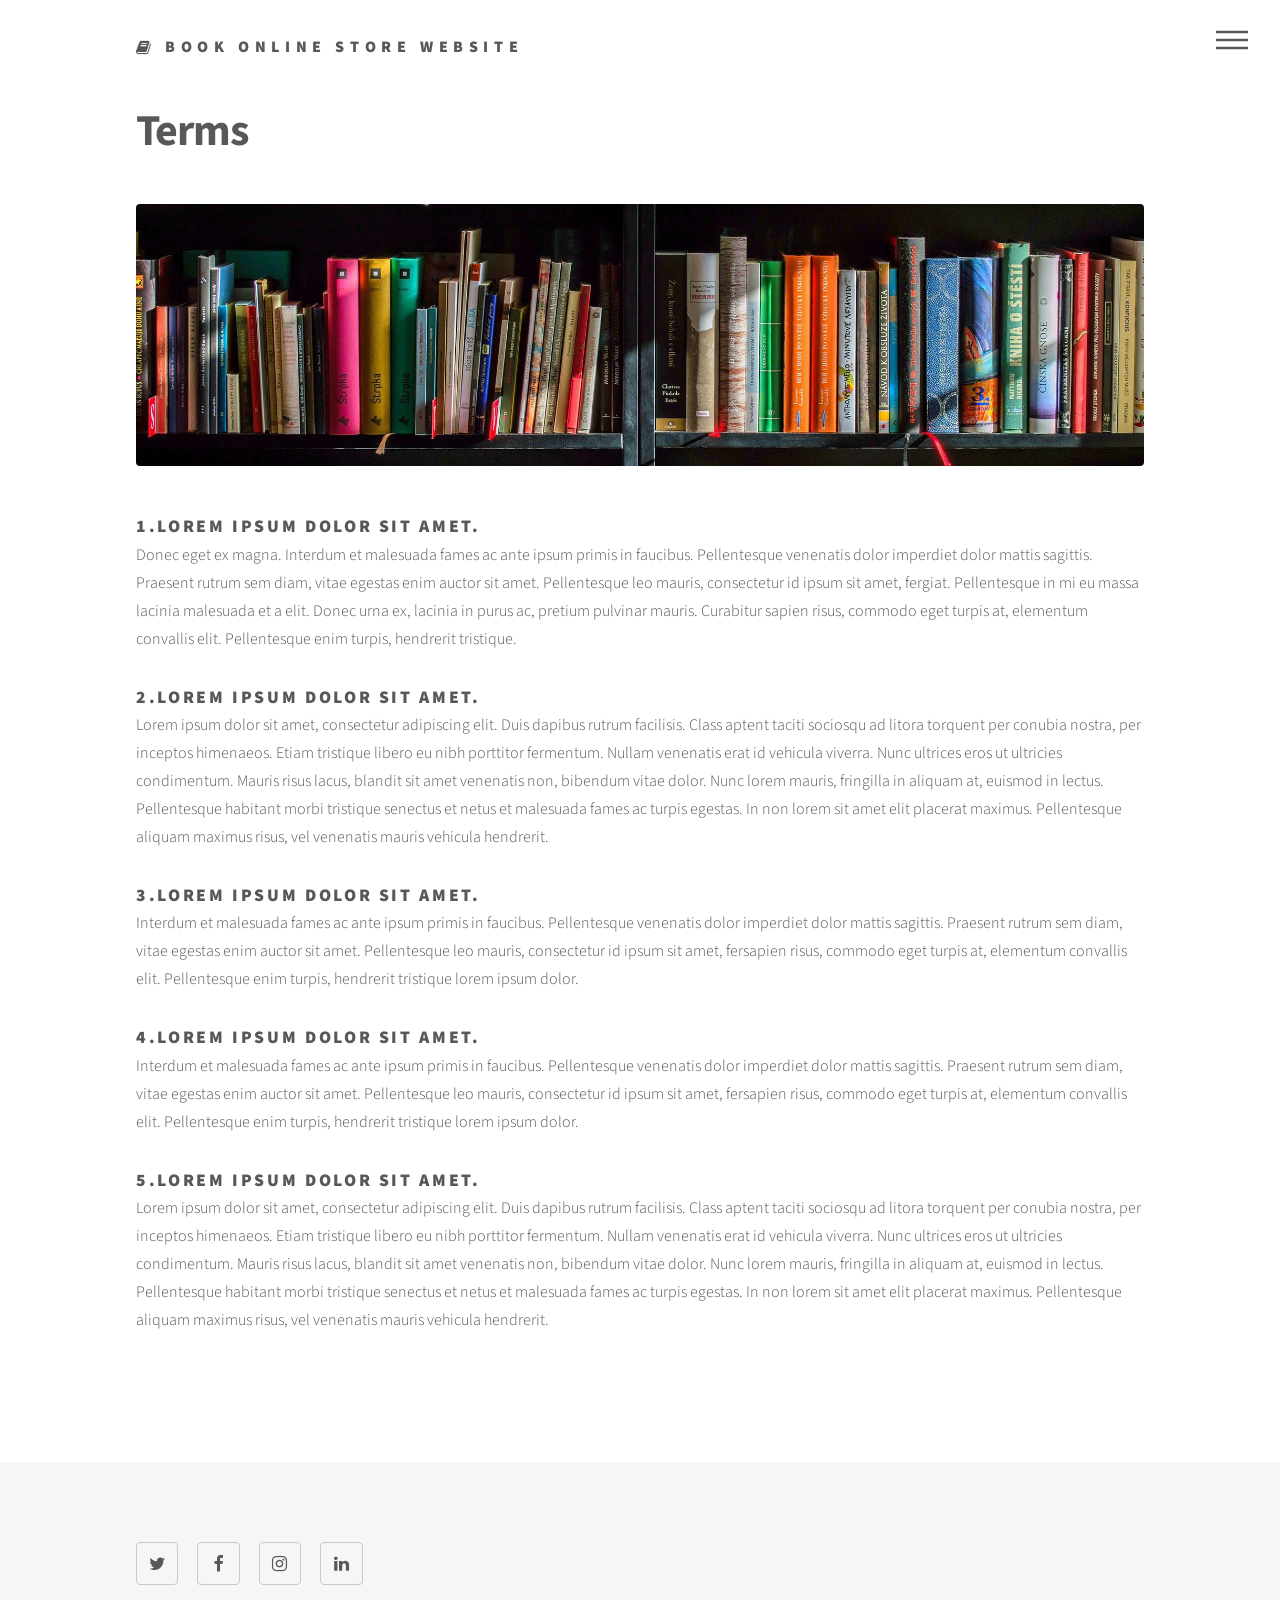
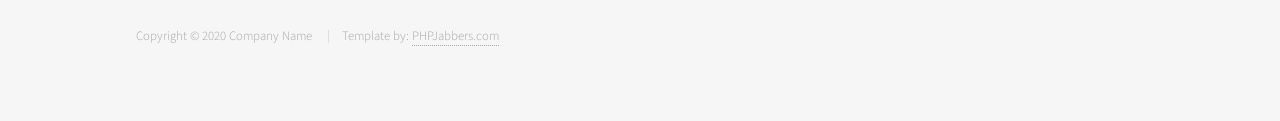
<file: Resources/Template/terms.html>
<!DOCTYPE HTML>
<html>
	<head>
		<title>PHPJabbers.com | Free Book Online Store Website Template</title>
		<meta charset="utf-8" />
		<meta name="viewport" content="width=device-width, initial-scale=1, user-scalable=no" />
		<link rel="stylesheet" href="assets/bootstrap/css/bootstrap.min.css" />
		<link rel="stylesheet" href="assets/css/main.css" />
		<noscript><link rel="stylesheet" href="assets/css/noscript.css" /></noscript>
	</head>
	<body class="is-preload">
		<!-- Wrapper -->
			<div id="wrapper">

				<!-- Header -->
				<header id="header">
					<div class="inner">

						<!-- Logo -->
							<a href="index.html" class="logo">
									<span class="fa fa-book"></span> <span class="title">Book Online Store Website</span>
								</a>

						<!-- Nav -->
							<nav>
								<ul>
									<li><a href="#menu">Menu</a></li>
								</ul>
							</nav>

					</div>
				</header>

			<!-- Menu -->
				<nav id="menu">
					<h2>Menu</h2>
					<ul>
						<li><a href="index.html" >Home</a></li>

						<li><a href="products.html">Products</a></li>

						<li><a href="checkout.html">Checkout</a></li>

						<li>
							<a href="#" class="dropdown-toggle">About</a>

							<ul>
								<li><a href="about.html">About Us</a></li>
								<li><a href="blog.html">Blog</a></li>
								<li><a href="testimonials.html">Testimonials</a></li>
								<li><a href="terms.html"class="active">Terms</a></li>
							</ul>
						</li>

						<li><a href="contact.html">Contact Us</a></li>
					</ul>
				</nav>

				<!-- Main -->
					<div id="main">
						<div class="inner">
							<h1>Terms</h1>

							<div class="image main">
								<img src="images/banner-image-5-1920x500.jpg" class="img-fluid" alt="" />
							</div>
							
							<h2 class="m-n">1.Lorem ipsum dolor sit amet.</h2>
							<p>Donec eget ex magna. Interdum et malesuada fames ac ante ipsum primis in faucibus. Pellentesque venenatis dolor imperdiet dolor mattis sagittis. Praesent rutrum sem diam, vitae egestas enim auctor sit amet. Pellentesque leo mauris, consectetur id ipsum sit amet, fergiat. Pellentesque in mi eu massa lacinia malesuada et a elit. Donec urna ex, lacinia in purus ac, pretium pulvinar mauris. Curabitur sapien risus, commodo eget turpis at, elementum convallis elit. Pellentesque enim turpis, hendrerit tristique.</p>

							<h2 class="m-n">2.Lorem ipsum dolor sit amet.</h2>
							<p>Lorem ipsum dolor sit amet, consectetur adipiscing elit. Duis dapibus rutrum facilisis. Class aptent taciti sociosqu ad litora torquent per conubia nostra, per inceptos himenaeos. Etiam tristique libero eu nibh porttitor fermentum. Nullam venenatis erat id vehicula viverra. Nunc ultrices eros ut ultricies condimentum. Mauris risus lacus, blandit sit amet venenatis non, bibendum vitae dolor. Nunc lorem mauris, fringilla in aliquam at, euismod in lectus. Pellentesque habitant morbi tristique senectus et netus et malesuada fames ac turpis egestas. In non lorem sit amet elit placerat maximus. Pellentesque aliquam maximus risus, vel venenatis mauris vehicula hendrerit.</p>

							<h2 class="m-n">3.Lorem ipsum dolor sit amet.</h2>
							<p>Interdum et malesuada fames ac ante ipsum primis in faucibus. Pellentesque venenatis dolor imperdiet dolor mattis sagittis. Praesent rutrum sem diam, vitae egestas enim auctor sit amet. Pellentesque leo mauris, consectetur id ipsum sit amet, fersapien risus, commodo eget turpis at, elementum convallis elit. Pellentesque enim turpis, hendrerit tristique lorem ipsum dolor.</p>

							<h2 class="m-n">4.Lorem ipsum dolor sit amet.</h2>
							<p>Interdum et malesuada fames ac ante ipsum primis in faucibus. Pellentesque venenatis dolor imperdiet dolor mattis sagittis. Praesent rutrum sem diam, vitae egestas enim auctor sit amet. Pellentesque leo mauris, consectetur id ipsum sit amet, fersapien risus, commodo eget turpis at, elementum convallis elit. Pellentesque enim turpis, hendrerit tristique lorem ipsum dolor.</p>

							<h2 class="m-n">5.Lorem ipsum dolor sit amet.</h2>
							<p>Lorem ipsum dolor sit amet, consectetur adipiscing elit. Duis dapibus rutrum facilisis. Class aptent taciti sociosqu ad litora torquent per conubia nostra, per inceptos himenaeos. Etiam tristique libero eu nibh porttitor fermentum. Nullam venenatis erat id vehicula viverra. Nunc ultrices eros ut ultricies condimentum. Mauris risus lacus, blandit sit amet venenatis non, bibendum vitae dolor. Nunc lorem mauris, fringilla in aliquam at, euismod in lectus. Pellentesque habitant morbi tristique senectus et netus et malesuada fames ac turpis egestas. In non lorem sit amet elit placerat maximus. Pellentesque aliquam maximus risus, vel venenatis mauris vehicula hendrerit.</p>
						</div>
					</div>

				<!-- Footer -->
					<footer id="footer">
						<div class="inner">
							<section>
								<ul class="icons">
									<li><a href="#" class="icon style2 fa-twitter"><span class="label">Twitter</span></a></li>
									<li><a href="#" class="icon style2 fa-facebook"><span class="label">Facebook</span></a></li>
									<li><a href="#" class="icon style2 fa-instagram"><span class="label">Instagram</span></a></li>
									<li><a href="#" class="icon style2 fa-linkedin"><span class="label">LinkedIn</span></a></li>
								</ul>

								&nbsp;
							</section>

							<ul class="copyright">
								<li>Copyright © 2020 Company Name </li>
								<li>Template by: <a href="https://www.phpjabbers.com/">PHPJabbers.com</a></li>
							</ul>
						</div>
					</footer>

			</div>

		<!-- Scripts -->
			<script src="assets/js/jquery.min.js"></script>
			<script src="assets/bootstrap/js/bootstrap.bundle.min.js"></script>
			<script src="assets/js/jquery.scrolly.min.js"></script>
			<script src="assets/js/jquery.scrollex.min.js"></script>
			<script src="assets/js/main.js"></script>
	</body>
</html>
</file>
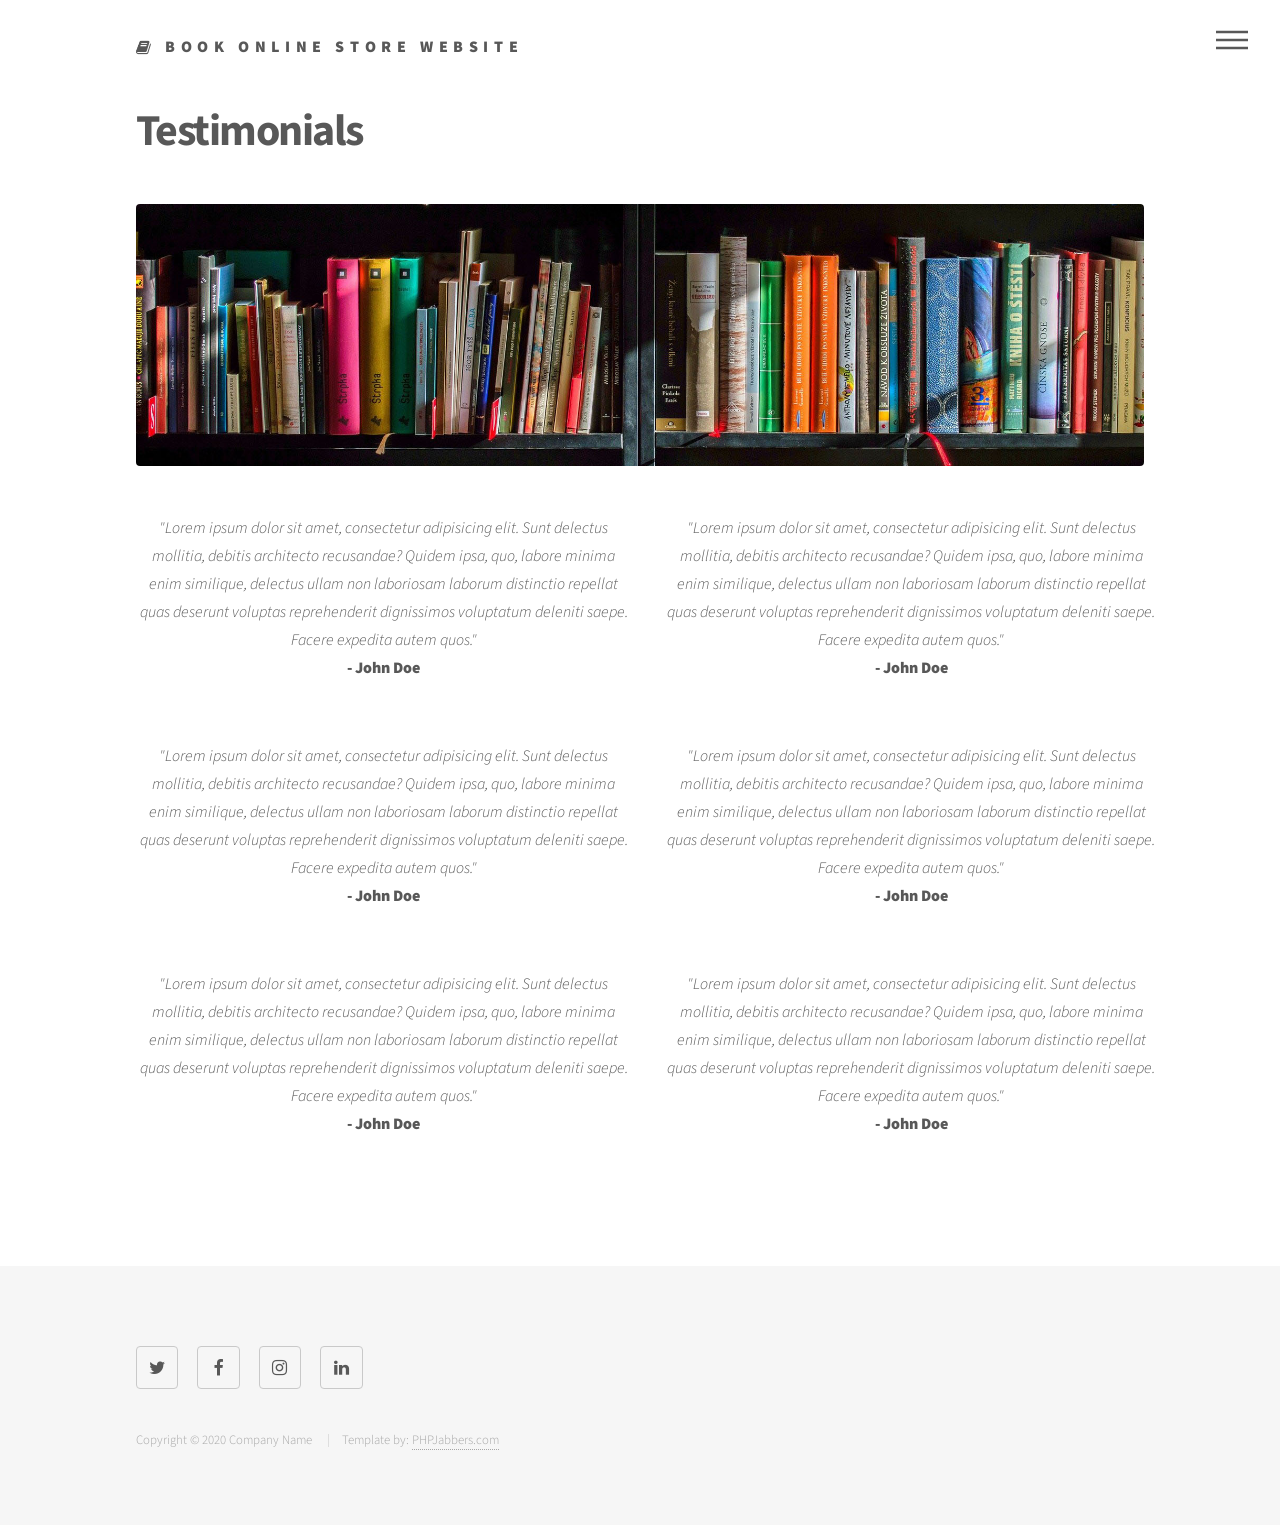
<file: Resources/Template/testimonials.html>
<!DOCTYPE HTML>
<html>
	<head>
		<title>PHPJabbers.com | Free Book Online Store Website Template</title>
		<meta charset="utf-8" />
		<meta name="viewport" content="width=device-width, initial-scale=1, user-scalable=no" />
		<link rel="stylesheet" href="assets/bootstrap/css/bootstrap.min.css" />
		<link rel="stylesheet" href="assets/css/main.css" />
		<noscript><link rel="stylesheet" href="assets/css/noscript.css" /></noscript>
	</head>
	<body class="is-preload">
		<!-- Wrapper -->
			<div id="wrapper">

				<!-- Header -->
				<header id="header">
					<div class="inner">

						<!-- Logo -->
							<a href="index.html" class="logo">
									<span class="fa fa-book"></span> <span class="title">Book Online Store Website</span>
								</a>

						<!-- Nav -->
							<nav>
								<ul>
									<li><a href="#menu">Menu</a></li>
								</ul>
							</nav>

					</div>
				</header>

			<!-- Menu -->
				<nav id="menu">
					<h2>Menu</h2>
					
					<ul>
						<li><a href="index.html">Home</a></li>

						<li><a href="products.html">Products</a></li>

						<li><a href="checkout.html">Checkout</a></li>

						<li>
							<a href="#" class="dropdown-toggle">About</a>

							<ul>
								<li><a href="about.html">About Us</a></li>
								<li><a href="blog.html">Blog</a></li>
								<li><a href="testimonials.html" class="active">Testimonials</a></li>
								<li><a href="terms.html">Terms</a></li>
							</ul>
						</li>

						<li><a href="contact.html">Contact Us</a></li>
					</ul>
				</nav>

				<!-- Main -->
					<div id="main">
						<div class="inner">
							<h1>Testimonials</h1>

							<div class="image main">
								<img src="images/banner-image-3-1920x500.jpg" class="img-fluid" alt="" />
							</div>

							<div class="row">
								<div class="col-sm-6 text-center">
									<p class="m-n"><em>"Lorem ipsum dolor sit amet, consectetur adipisicing elit. Sunt delectus mollitia, debitis architecto recusandae? Quidem ipsa, quo, labore minima enim similique, delectus ullam non laboriosam laborum distinctio repellat quas deserunt voluptas reprehenderit dignissimos voluptatum deleniti saepe. Facere expedita autem quos."</em></p>

									<p><strong> - John Doe</strong></p>
								</div>

								<div class="col-sm-6 text-center">
									<p class="m-n"><em>"Lorem ipsum dolor sit amet, consectetur adipisicing elit. Sunt delectus mollitia, debitis architecto recusandae? Quidem ipsa, quo, labore minima enim similique, delectus ullam non laboriosam laborum distinctio repellat quas deserunt voluptas reprehenderit dignissimos voluptatum deleniti saepe. Facere expedita autem quos."</em></p>

									<p><strong>- John Doe</strong> </p>
								</div>
							</div>

							<br>

							<div class="row">
								<div class="col-sm-6 text-center">
									<p class="m-n"><em>"Lorem ipsum dolor sit amet, consectetur adipisicing elit. Sunt delectus mollitia, debitis architecto recusandae? Quidem ipsa, quo, labore minima enim similique, delectus ullam non laboriosam laborum distinctio repellat quas deserunt voluptas reprehenderit dignissimos voluptatum deleniti saepe. Facere expedita autem quos."</em></p>

									<p><strong> - John Doe</strong></p>
								</div>

								<div class="col-sm-6 text-center">
									<p class="m-n"><em>"Lorem ipsum dolor sit amet, consectetur adipisicing elit. Sunt delectus mollitia, debitis architecto recusandae? Quidem ipsa, quo, labore minima enim similique, delectus ullam non laboriosam laborum distinctio repellat quas deserunt voluptas reprehenderit dignissimos voluptatum deleniti saepe. Facere expedita autem quos."</em></p>

									<p><strong>- John Doe</strong> </p>
								</div>
							</div>

							<br>

							<div class="row">
								<div class="col-sm-6 text-center">
									<p class="m-n"><em>"Lorem ipsum dolor sit amet, consectetur adipisicing elit. Sunt delectus mollitia, debitis architecto recusandae? Quidem ipsa, quo, labore minima enim similique, delectus ullam non laboriosam laborum distinctio repellat quas deserunt voluptas reprehenderit dignissimos voluptatum deleniti saepe. Facere expedita autem quos."</em></p>

									<p><strong> - John Doe</strong></p>
								</div>

								<div class="col-sm-6 text-center">
									<p class="m-n"><em>"Lorem ipsum dolor sit amet, consectetur adipisicing elit. Sunt delectus mollitia, debitis architecto recusandae? Quidem ipsa, quo, labore minima enim similique, delectus ullam non laboriosam laborum distinctio repellat quas deserunt voluptas reprehenderit dignissimos voluptatum deleniti saepe. Facere expedita autem quos."</em></p>

									<p><strong>- John Doe</strong> </p>
								</div>
							</div>

							
						</div>
					</div>

				<!-- Footer -->
					<footer id="footer">
						<div class="inner">
							<section>
								<ul class="icons">
									<li><a href="#" class="icon style2 fa-twitter"><span class="label">Twitter</span></a></li>
									<li><a href="#" class="icon style2 fa-facebook"><span class="label">Facebook</span></a></li>
									<li><a href="#" class="icon style2 fa-instagram"><span class="label">Instagram</span></a></li>
									<li><a href="#" class="icon style2 fa-linkedin"><span class="label">LinkedIn</span></a></li>
								</ul>

								&nbsp;
							</section>

							<ul class="copyright">
								<li>Copyright © 2020 Company Name </li>
								<li>Template by: <a href="https://www.phpjabbers.com/">PHPJabbers.com</a></li>
							</ul>
						</div>
					</footer>

			</div>

		<!-- Scripts -->
			<script src="assets/js/jquery.min.js"></script>
			<script src="assets/bootstrap/js/bootstrap.bundle.min.js"></script>
			<script src="assets/js/jquery.scrolly.min.js"></script>
			<script src="assets/js/jquery.scrollex.min.js"></script>
			<script src="assets/js/main.js"></script>
	</body>
</html>
</file>
<file: Resources/Template/assets/css/noscript.css>
body.is-preload .tiles article {
		-moz-transform: none;
		-webkit-transform: none;
		-ms-transform: none;
		transform: none;
		opacity: 1;
	}
</file>
<file: Resources/Template/assets/css/main.css>
@import url(font-awesome.min.css);
@import url("https://fonts.googleapis.com/css?family=Source+Sans+Pro:300,700,900");

html, body, div, span, applet, object,
iframe, h1, h2, h3, h4, h5, h6, p, blockquote,
pre, a, abbr, acronym, address, big, cite,
code, del, dfn, em, img, ins, kbd, q, s, samp,
small, strike, strong, sub, sup, tt, var, b,
u, i, center, dl, dt, dd, ol, ul, li, fieldset,
form, label, legend, table, caption, tbody,
tfoot, thead, tr, th, td, article, aside,
canvas, details, embed, figure, figcaption,
footer, header, hgroup, menu, nav, output, ruby,
section, summary, time, mark, audio, video {
	margin: 0;
	padding: 0;
	border: 0;
	font-size: 100%;
	font: inherit;
	vertical-align: baseline;}

article, aside, details, figcaption, figure,
footer, header, hgroup, menu, nav, section {
	display: block;}

body {
	line-height: 1;
}

ol, ul {
	list-style: none;
}

blockquote, q {
	quotes: none;
}

	blockquote:before, blockquote:after, q:before, q:after {
		content: '';
		content: none;
	}

table {
	border-collapse: collapse;
	border-spacing: 0;
}

body {
	-webkit-text-size-adjust: none;
}

mark {
	background-color: transparent;
	color: inherit;
}

input::-moz-focus-inner {
	border: 0;
	padding: 0;
}

input, select, textarea {
	-moz-appearance: none;
	-webkit-appearance: none;
	-ms-appearance: none;
	appearance: none;
}

/* Basic */

	@-ms-viewport {
		width: device-width;
	}

	body {
		-ms-overflow-style: scrollbar;
	}

	@media screen and (max-width: 480px) {

		html, body {
			min-width: 320px;
		}

	}

	html {
		box-sizing: border-box;
	}

	*, *:before, *:after {
		box-sizing: inherit;
	}

	body {
		background: #ffffff;
	}

		body.is-preload *, body.is-preload *:before, body.is-preload *:after {
			-moz-animation: none !important;
			-webkit-animation: none !important;
			-ms-animation: none !important;
			animation: none !important;
			-moz-transition: none !important;
			-webkit-transition: none !important;
			-ms-transition: none !important;
			transition: none !important;
		}

/* Type */

	body, input, select, textarea {
		color: #585858;
		font-family: "Source Sans Pro", Helvetica, sans-serif;
		font-size: 16pt;
		font-weight: 300;
		line-height: 1.75;
	}

		@media screen and (max-width: 1680px) {

			body, input, select, textarea {
				font-size: 14pt;
			}

		}

		@media screen and (max-width: 1280px) {

			body, input, select, textarea {
				font-size: 12pt;
			}

		}

	a {
		-moz-transition: border-bottom-color 0.2s ease, color 0.2s ease;
		-webkit-transition: border-bottom-color 0.2s ease, color 0.2s ease;
		-ms-transition: border-bottom-color 0.2s ease, color 0.2s ease;
		transition: border-bottom-color 0.2s ease, color 0.2s ease;
		text-decoration: none;
		color: #585858;
		border-bottom: dotted 1px rgba(88, 88, 88, 0.5);
	}

		a:hover {
			border-bottom-color: transparent;
			color: #f2849e !important;
			text-decoration: none;
		}

	strong, b {
		font-weight: 900;
	}

	em, i {
		font-style: italic;
	}

	p {
		margin: 0 0 2em 0;
	}

	h1 {
		font-size: 2.75em;
		font-weight: 700;
		line-height: 1.3;
		margin: 0 0 1em 0;
		letter-spacing: -0.035em;
	}

	h1 span {
		color: #f2849e;
	}

		h1 a {
			color: inherit;
		}

		@media screen and (max-width: 736px) {

			h1 {
				font-size: 2em;
				margin: 0 0 1em 0;
			}

		}

		@media screen and (max-width: 360px) {

			h1 {
				font-size: 1.75em;
			}

		}

	.h2 {
		margin-bottom: 20px;
		font-weight: bold;
	}

	h2, h3, h4, h5, h6 {
		font-weight: 900;
		line-height: 1.5;
		margin: 0 0 2em 0;
		text-transform: uppercase;
		letter-spacing: 0.15em;
	}

		h2 a, h3 a, h4 a, h5 a, h6 a {
			color: inherit;
		}

	h2 {
		font-size: 1.1em;
	}

	h3 {
		font-size: 1em;
	}

	h4 {
		font-size: 0.8em;
	}

	h5 {
		font-size: 0.8em;
	}

	h6 {
		font-size: 0.8em;
	}

	@media screen and (max-width: 980px) {

		h1 br, h2 br, h3 br, h4 br, h5 br, h6 br {
			display: none;
		}

	}

	@media screen and (max-width: 736px) {

		h2 {
			font-size: 1em;
		}

		h3 {
			font-size: 0.8em;
		}

	}

	sub {
		font-size: 0.8em;
		position: relative;
		top: 0.5em;
	}

	sup {
		font-size: 0.8em;
		position: relative;
		top: -0.5em;
	}

	blockquote {
		border-left: solid 4px #c9c9c9;
		font-style: italic;
		margin: 0 0 2em 0;
		padding: 0.5em 0 0.5em 2em;
	}

	code {
		background: rgba(144, 144, 144, 0.075);
		border-radius: 4px;
		border: solid 1px #c9c9c9;
		font-family: "Courier New", monospace;
		font-size: 0.9em;
		margin: 0 0.25em;
		padding: 0.25em 0.65em;
	}

	pre {
		-webkit-overflow-scrolling: touch;
		font-family: "Courier New", monospace;
		font-size: 0.9em;
		margin: 0 0 2em 0;
	}

		pre code {
			display: block;
			line-height: 1.75;
			padding: 1em 1.5em;
			overflow-x: auto;
		}

	hr {
		border: 0;
		border-bottom: solid 1px #c9c9c9;
		margin: 2em 0;
	}

		hr.major {
			margin: 3em 0;
		}

	.align-left {
		text-align: left;
	}

	.align-center {
		text-align: center;
	}

	.align-right {
		text-align: right;
	}

/* Row */

	.row {
		display: flex;
		flex-wrap: wrap;
		box-sizing: border-box;
		align-items: stretch;
	}

		.row > * {
			box-sizing: border-box;
		}

		.row.gtr-uniform > * > :last-child {
			margin-bottom: 0;
		}

		.row.aln-left {
			justify-content: flex-start;
		}

		.row.aln-center {
			justify-content: center;
		}

		.row.aln-right {
			justify-content: flex-end;
		}

		.row.aln-top {
			align-items: flex-start;
		}

		.row.aln-middle {
			align-items: center;
		}

		.row.aln-bottom {
			align-items: flex-end;
		}

		.row > .imp {
			order: -1;
		}

		.row > .col-1 {
			width: 8.3333333333%;
		}

		.row > .off-1 {
			margin-left: 8.3333333333%;
		}

		.row > .col-2 {
			width: 16.6666666667%;
		}

		.row > .off-2 {
			margin-left: 16.6666666667%;
		}

		.row > .col-3 {
			width: 25%;
		}

		.row > .off-3 {
			margin-left: 25%;
		}

		.row > .col-4 {
			width: 33.3333333333%;
		}

		.row > .off-4 {
			margin-left: 33.3333333333%;
		}

		.row > .col-5 {
			width: 41.6666666667%;
		}

		.row > .off-5 {
			margin-left: 41.6666666667%;
		}

		.row > .col-6 {
			width: 50%;
		}

		.row > .off-6 {
			margin-left: 50%;
		}

		.row > .col-7 {
			width: 58.3333333333%;
		}

		.row > .off-7 {
			margin-left: 58.3333333333%;
		}

		.row > .col-8 {
			width: 66.6666666667%;
		}

		.row > .off-8 {
			margin-left: 66.6666666667%;
		}

		.row > .col-9 {
			width: 75%;
		}

		.row > .off-9 {
			margin-left: 75%;
		}

		.row > .col-10 {
			width: 83.3333333333%;
		}

		.row > .off-10 {
			margin-left: 83.3333333333%;
		}

		.row > .col-11 {
			width: 91.6666666667%;
		}

		.row > .off-11 {
			margin-left: 91.6666666667%;
		}

		.row > .col-12 {
			width: 100%;
		}

		.row > .off-12 {
			margin-left: 100%;
		}

		.row.gtr-0 {
			margin-top: 0;
			margin-left: 0em;
		}

			.row.gtr-0 > * {
				padding: 0 0 0 0em;
			}

			.row.gtr-0.gtr-uniform {
				margin-top: 0em;
			}

				.row.gtr-0.gtr-uniform > * {
					padding-top: 0em;
				}

		.row.gtr-25 {
			margin-top: 0;
			margin-left: -0.5em;
		}

			.row.gtr-25 > * {
				padding: 0 0 0 0.5em;
			}

			.row.gtr-25.gtr-uniform {
				margin-top: -0.5em;
			}

				.row.gtr-25.gtr-uniform > * {
					padding-top: 0.5em;
				}

		.row.gtr-50 {
			margin-top: 0;
			margin-left: -1em;
		}

			.row.gtr-50 > * {
				padding: 0 0 0 1em;
			}

			.row.gtr-50.gtr-uniform {
				margin-top: -1em;
			}

				.row.gtr-50.gtr-uniform > * {
					padding-top: 1em;
				}

		.row {
			margin-top: 0;
			margin-left: -2em;
		}

			.row > * {
				padding: 0 0 0 2em;
			}

			.row.gtr-uniform {
				margin-top: -2em;
			}

				.row.gtr-uniform > * {
					padding-top: 2em;
				}

		.row.gtr-150 {
			margin-top: 0;
			margin-left: -3em;
		}

			.row.gtr-150 > * {
				padding: 0 0 0 3em;
			}

			.row.gtr-150.gtr-uniform {
				margin-top: -3em;
			}

				.row.gtr-150.gtr-uniform > * {
					padding-top: 3em;
				}

		.row.gtr-200 {
			margin-top: 0;
			margin-left: -4em;
		}

			.row.gtr-200 > * {
				padding: 0 0 0 4em;
			}

			.row.gtr-200.gtr-uniform {
				margin-top: -4em;
			}

				.row.gtr-200.gtr-uniform > * {
					padding-top: 4em;
				}

		@media screen and (max-width: 1680px) {

			.row {
				display: flex;
				flex-wrap: wrap;
				box-sizing: border-box;
				align-items: stretch;
			}

				.row > * {
					box-sizing: border-box;
				}

				.row.gtr-uniform > * > :last-child {
					margin-bottom: 0;
				}

				.row.aln-left {
					justify-content: flex-start;
				}

				.row.aln-center {
					justify-content: center;
				}

				.row.aln-right {
					justify-content: flex-end;
				}

				.row.aln-top {
					align-items: flex-start;
				}

				.row.aln-middle {
					align-items: center;
				}

				.row.aln-bottom {
					align-items: flex-end;
				}

				.row > .imp-xlarge {
					order: -1;
				}

				.row > .col-1-xlarge {
					width: 8.3333333333%;
				}

				.row > .off-1-xlarge {
					margin-left: 8.3333333333%;
				}

				.row > .col-2-xlarge {
					width: 16.6666666667%;
				}

				.row > .off-2-xlarge {
					margin-left: 16.6666666667%;
				}

				.row > .col-3-xlarge {
					width: 25%;
				}

				.row > .off-3-xlarge {
					margin-left: 25%;
				}

				.row > .col-4-xlarge {
					width: 33.3333333333%;
				}

				.row > .off-4-xlarge {
					margin-left: 33.3333333333%;
				}

				.row > .col-5-xlarge {
					width: 41.6666666667%;
				}

				.row > .off-5-xlarge {
					margin-left: 41.6666666667%;
				}

				.row > .col-6-xlarge {
					width: 50%;
				}

				.row > .off-6-xlarge {
					margin-left: 50%;
				}

				.row > .col-7-xlarge {
					width: 58.3333333333%;
				}

				.row > .off-7-xlarge {
					margin-left: 58.3333333333%;
				}

				.row > .col-8-xlarge {
					width: 66.6666666667%;
				}

				.row > .off-8-xlarge {
					margin-left: 66.6666666667%;
				}

				.row > .col-9-xlarge {
					width: 75%;
				}

				.row > .off-9-xlarge {
					margin-left: 75%;
				}

				.row > .col-10-xlarge {
					width: 83.3333333333%;
				}

				.row > .off-10-xlarge {
					margin-left: 83.3333333333%;
				}

				.row > .col-11-xlarge {
					width: 91.6666666667%;
				}

				.row > .off-11-xlarge {
					margin-left: 91.6666666667%;
				}

				.row > .col-12-xlarge {
					width: 100%;
				}

				.row > .off-12-xlarge {
					margin-left: 100%;
				}

				.row.gtr-0 {
					margin-top: 0;
					margin-left: 0em;
				}

					.row.gtr-0 > * {
						padding: 0 0 0 0em;
					}

					.row.gtr-0.gtr-uniform {
						margin-top: 0em;
					}

						.row.gtr-0.gtr-uniform > * {
							padding-top: 0em;
						}

				.row.gtr-25 {
					margin-top: 0;
					margin-left: -0.5em;
				}

					.row.gtr-25 > * {
						padding: 0 0 0 0.5em;
					}

					.row.gtr-25.gtr-uniform {
						margin-top: -0.5em;
					}

						.row.gtr-25.gtr-uniform > * {
							padding-top: 0.5em;
						}

				.row.gtr-50 {
					margin-top: 0;
					margin-left: -1em;
				}

					.row.gtr-50 > * {
						padding: 0 0 0 1em;
					}

					.row.gtr-50.gtr-uniform {
						margin-top: -1em;
					}

						.row.gtr-50.gtr-uniform > * {
							padding-top: 1em;
						}

				.row {
					margin-top: 0;
					margin-left: -2em;
				}

					.row > * {
						padding: 0 0 0 2em;
					}

					.row.gtr-uniform {
						margin-top: -2em;
					}

						.row.gtr-uniform > * {
							padding-top: 2em;
						}

				.row.gtr-150 {
					margin-top: 0;
					margin-left: -3em;
				}

					.row.gtr-150 > * {
						padding: 0 0 0 3em;
					}

					.row.gtr-150.gtr-uniform {
						margin-top: -3em;
					}

						.row.gtr-150.gtr-uniform > * {
							padding-top: 3em;
						}

				.row.gtr-200 {
					margin-top: 0;
					margin-left: -4em;
				}

					.row.gtr-200 > * {
						padding: 0 0 0 4em;
					}

					.row.gtr-200.gtr-uniform {
						margin-top: -4em;
					}

						.row.gtr-200.gtr-uniform > * {
							padding-top: 4em;
						}

		}

		@media screen and (max-width: 1280px) {

			.row {
				display: flex;
				flex-wrap: wrap;
				box-sizing: border-box;
				align-items: stretch;
			}

				.row > * {
					box-sizing: border-box;
				}

				.row.gtr-uniform > * > :last-child {
					margin-bottom: 0;
				}

				.row.aln-left {
					justify-content: flex-start;
				}

				.row.aln-center {
					justify-content: center;
				}

				.row.aln-right {
					justify-content: flex-end;
				}

				.row.aln-top {
					align-items: flex-start;
				}

				.row.aln-middle {
					align-items: center;
				}

				.row.aln-bottom {
					align-items: flex-end;
				}

				.row > .imp-large {
					order: -1;
				}

				.row > .col-1-large {
					width: 8.3333333333%;
				}

				.row > .off-1-large {
					margin-left: 8.3333333333%;
				}

				.row > .col-2-large {
					width: 16.6666666667%;
				}

				.row > .off-2-large {
					margin-left: 16.6666666667%;
				}

				.row > .col-3-large {
					width: 25%;
				}

				.row > .off-3-large {
					margin-left: 25%;
				}

				.row > .col-4-large {
					width: 33.3333333333%;
				}

				.row > .off-4-large {
					margin-left: 33.3333333333%;
				}

				.row > .col-5-large {
					width: 41.6666666667%;
				}

				.row > .off-5-large {
					margin-left: 41.6666666667%;
				}

				.row > .col-6-large {
					width: 50%;
				}

				.row > .off-6-large {
					margin-left: 50%;
				}

				.row > .col-7-large {
					width: 58.3333333333%;
				}

				.row > .off-7-large {
					margin-left: 58.3333333333%;
				}

				.row > .col-8-large {
					width: 66.6666666667%;
				}

				.row > .off-8-large {
					margin-left: 66.6666666667%;
				}

				.row > .col-9-large {
					width: 75%;
				}

				.row > .off-9-large {
					margin-left: 75%;
				}

				.row > .col-10-large {
					width: 83.3333333333%;
				}

				.row > .off-10-large {
					margin-left: 83.3333333333%;
				}

				.row > .col-11-large {
					width: 91.6666666667%;
				}

				.row > .off-11-large {
					margin-left: 91.6666666667%;
				}

				.row > .col-12-large {
					width: 100%;
				}

				.row > .off-12-large {
					margin-left: 100%;
				}

				.row.gtr-0 {
					margin-top: 0;
					margin-left: 0em;
				}

					.row.gtr-0 > * {
						padding: 0 0 0 0em;
					}

					.row.gtr-0.gtr-uniform {
						margin-top: 0em;
					}

						.row.gtr-0.gtr-uniform > * {
							padding-top: 0em;
						}

				.row.gtr-25 {
					margin-top: 0;
					margin-left: -0.5em;
				}

					.row.gtr-25 > * {
						padding: 0 0 0 0.5em;
					}

					.row.gtr-25.gtr-uniform {
						margin-top: -0.5em;
					}

						.row.gtr-25.gtr-uniform > * {
							padding-top: 0.5em;
						}

				.row.gtr-50 {
					margin-top: 0;
					margin-left: -1em;
				}

					.row.gtr-50 > * {
						padding: 0 0 0 1em;
					}

					.row.gtr-50.gtr-uniform {
						margin-top: -1em;
					}

						.row.gtr-50.gtr-uniform > * {
							padding-top: 1em;
						}

				.row {
					margin-top: 0;
					margin-left: -2em;
				}

					.row > * {
						padding: 0 0 0 2em;
					}

					.row.gtr-uniform {
						margin-top: -2em;
					}

						.row.gtr-uniform > * {
							padding-top: 2em;
						}

				.row.gtr-150 {
					margin-top: 0;
					margin-left: -3em;
				}

					.row.gtr-150 > * {
						padding: 0 0 0 3em;
					}

					.row.gtr-150.gtr-uniform {
						margin-top: -3em;
					}

						.row.gtr-150.gtr-uniform > * {
							padding-top: 3em;
						}

				.row.gtr-200 {
					margin-top: 0;
					margin-left: -4em;
				}

					.row.gtr-200 > * {
						padding: 0 0 0 4em;
					}

					.row.gtr-200.gtr-uniform {
						margin-top: -4em;
					}

						.row.gtr-200.gtr-uniform > * {
							padding-top: 4em;
						}

		}

		@media screen and (max-width: 980px) {

			.row {
				display: flex;
				flex-wrap: wrap;
				box-sizing: border-box;
				align-items: stretch;
			}

				.row > * {
					box-sizing: border-box;
				}

				.row.gtr-uniform > * > :last-child {
					margin-bottom: 0;
				}

				.row.aln-left {
					justify-content: flex-start;
				}

				.row.aln-center {
					justify-content: center;
				}

				.row.aln-right {
					justify-content: flex-end;
				}

				.row.aln-top {
					align-items: flex-start;
				}

				.row.aln-middle {
					align-items: center;
				}

				.row.aln-bottom {
					align-items: flex-end;
				}

				.row > .imp-medium {
					order: -1;
				}

				.row > .col-1-medium {
					width: 8.3333333333%;
				}

				.row > .off-1-medium {
					margin-left: 8.3333333333%;
				}

				.row > .col-2-medium {
					width: 16.6666666667%;
				}

				.row > .off-2-medium {
					margin-left: 16.6666666667%;
				}

				.row > .col-3-medium {
					width: 25%;
				}

				.row > .off-3-medium {
					margin-left: 25%;
				}

				.row > .col-4-medium {
					width: 33.3333333333%;
				}

				.row > .off-4-medium {
					margin-left: 33.3333333333%;
				}

				.row > .col-5-medium {
					width: 41.6666666667%;
				}

				.row > .off-5-medium {
					margin-left: 41.6666666667%;
				}

				.row > .col-6-medium {
					width: 50%;
				}

				.row > .off-6-medium {
					margin-left: 50%;
				}

				.row > .col-7-medium {
					width: 58.3333333333%;
				}

				.row > .off-7-medium {
					margin-left: 58.3333333333%;
				}

				.row > .col-8-medium {
					width: 66.6666666667%;
				}

				.row > .off-8-medium {
					margin-left: 66.6666666667%;
				}

				.row > .col-9-medium {
					width: 75%;
				}

				.row > .off-9-medium {
					margin-left: 75%;
				}

				.row > .col-10-medium {
					width: 83.3333333333%;
				}

				.row > .off-10-medium {
					margin-left: 83.3333333333%;
				}

				.row > .col-11-medium {
					width: 91.6666666667%;
				}

				.row > .off-11-medium {
					margin-left: 91.6666666667%;
				}

				.row > .col-12-medium {
					width: 100%;
				}

				.row > .off-12-medium {
					margin-left: 100%;
				}

				.row.gtr-0 {
					margin-top: 0;
					margin-left: 0em;
				}

					.row.gtr-0 > * {
						padding: 0 0 0 0em;
					}

					.row.gtr-0.gtr-uniform {
						margin-top: 0em;
					}

						.row.gtr-0.gtr-uniform > * {
							padding-top: 0em;
						}

				.row.gtr-25 {
					margin-top: 0;
					margin-left: -0.375em;
				}

					.row.gtr-25 > * {
						padding: 0 0 0 0.375em;
					}

					.row.gtr-25.gtr-uniform {
						margin-top: -0.375em;
					}

						.row.gtr-25.gtr-uniform > * {
							padding-top: 0.375em;
						}

				.row.gtr-50 {
					margin-top: 0;
					margin-left: -0.75em;
				}

					.row.gtr-50 > * {
						padding: 0 0 0 0.75em;
					}

					.row.gtr-50.gtr-uniform {
						margin-top: -0.75em;
					}

						.row.gtr-50.gtr-uniform > * {
							padding-top: 0.75em;
						}

				.row {
					margin-top: 0;
					margin-left: -1.5em;
				}

					.row > * {
						padding: 0 0 0 1.5em;
					}

					.row.gtr-uniform {
						margin-top: -1.5em;
					}

						.row.gtr-uniform > * {
							padding-top: 1.5em;
						}

				.row.gtr-150 {
					margin-top: 0;
					margin-left: -2.25em;
				}

					.row.gtr-150 > * {
						padding: 0 0 0 2.25em;
					}

					.row.gtr-150.gtr-uniform {
						margin-top: -2.25em;
					}

						.row.gtr-150.gtr-uniform > * {
							padding-top: 2.25em;
						}

				.row.gtr-200 {
					margin-top: 0;
					margin-left: -3em;
				}

					.row.gtr-200 > * {
						padding: 0 0 0 3em;
					}

					.row.gtr-200.gtr-uniform {
						margin-top: -3em;
					}

						.row.gtr-200.gtr-uniform > * {
							padding-top: 3em;
						}

		}

		@media screen and (max-width: 736px) {

			.row {
				display: flex;
				flex-wrap: wrap;
				box-sizing: border-box;
				align-items: stretch;
			}

				.row > * {
					box-sizing: border-box;
				}

				.row.gtr-uniform > * > :last-child {
					margin-bottom: 0;
				}

				.row.aln-left {
					justify-content: flex-start;
				}

				.row.aln-center {
					justify-content: center;
				}

				.row.aln-right {
					justify-content: flex-end;
				}

				.row.aln-top {
					align-items: flex-start;
				}

				.row.aln-middle {
					align-items: center;
				}

				.row.aln-bottom {
					align-items: flex-end;
				}

				.row > .imp-small {
					order: -1;
				}

				.row > .col-1-small {
					width: 8.3333333333%;
				}

				.row > .off-1-small {
					margin-left: 8.3333333333%;
				}

				.row > .col-2-small {
					width: 16.6666666667%;
				}

				.row > .off-2-small {
					margin-left: 16.6666666667%;
				}

				.row > .col-3-small {
					width: 25%;
				}

				.row > .off-3-small {
					margin-left: 25%;
				}

				.row > .col-4-small {
					width: 33.3333333333%;
				}

				.row > .off-4-small {
					margin-left: 33.3333333333%;
				}

				.row > .col-5-small {
					width: 41.6666666667%;
				}

				.row > .off-5-small {
					margin-left: 41.6666666667%;
				}

				.row > .col-6-small {
					width: 50%;
				}

				.row > .off-6-small {
					margin-left: 50%;
				}

				.row > .col-7-small {
					width: 58.3333333333%;
				}

				.row > .off-7-small {
					margin-left: 58.3333333333%;
				}

				.row > .col-8-small {
					width: 66.6666666667%;
				}

				.row > .off-8-small {
					margin-left: 66.6666666667%;
				}

				.row > .col-9-small {
					width: 75%;
				}

				.row > .off-9-small {
					margin-left: 75%;
				}

				.row > .col-10-small {
					width: 83.3333333333%;
				}

				.row > .off-10-small {
					margin-left: 83.3333333333%;
				}

				.row > .col-11-small {
					width: 91.6666666667%;
				}

				.row > .off-11-small {
					margin-left: 91.6666666667%;
				}

				.row > .col-12-small {
					width: 100%;
				}

				.row > .off-12-small {
					margin-left: 100%;
				}

				.row.gtr-0 {
					margin-top: 0;
					margin-left: 0em;
				}

					.row.gtr-0 > * {
						padding: 0 0 0 0em;
					}

					.row.gtr-0.gtr-uniform {
						margin-top: 0em;
					}

						.row.gtr-0.gtr-uniform > * {
							padding-top: 0em;
						}

				.row.gtr-25 {
					margin-top: 0;
					margin-left: -0.25em;
				}

					.row.gtr-25 > * {
						padding: 0 0 0 0.25em;
					}

					.row.gtr-25.gtr-uniform {
						margin-top: -0.25em;
					}

						.row.gtr-25.gtr-uniform > * {
							padding-top: 0.25em;
						}

				.row.gtr-50 {
					margin-top: 0;
					margin-left: -0.5em;
				}

					.row.gtr-50 > * {
						padding: 0 0 0 0.5em;
					}

					.row.gtr-50.gtr-uniform {
						margin-top: -0.5em;
					}

						.row.gtr-50.gtr-uniform > * {
							padding-top: 0.5em;
						}

				.row {
					margin-top: 0;
					margin-left: -1em;
				}

					.row > * {
						padding: 0 0 0 1em;
					}

					.row.gtr-uniform {
						margin-top: -1em;
					}

						.row.gtr-uniform > * {
							padding-top: 1em;
						}

				.row.gtr-150 {
					margin-top: 0;
					margin-left: -1.5em;
				}

					.row.gtr-150 > * {
						padding: 0 0 0 1.5em;
					}

					.row.gtr-150.gtr-uniform {
						margin-top: -1.5em;
					}

						.row.gtr-150.gtr-uniform > * {
							padding-top: 1.5em;
						}

				.row.gtr-200 {
					margin-top: 0;
					margin-left: -2em;
				}

					.row.gtr-200 > * {
						padding: 0 0 0 2em;
					}

					.row.gtr-200.gtr-uniform {
						margin-top: -2em;
					}

						.row.gtr-200.gtr-uniform > * {
							padding-top: 2em;
						}

		}

		@media screen and (max-width: 480px) {

			.row {
				display: flex;
				flex-wrap: wrap;
				box-sizing: border-box;
				align-items: stretch;
			}

				.row > * {
					box-sizing: border-box;
				}

				.row.gtr-uniform > * > :last-child {
					margin-bottom: 0;
				}

				.row.aln-left {
					justify-content: flex-start;
				}

				.row.aln-center {
					justify-content: center;
				}

				.row.aln-right {
					justify-content: flex-end;
				}

				.row.aln-top {
					align-items: flex-start;
				}

				.row.aln-middle {
					align-items: center;
				}

				.row.aln-bottom {
					align-items: flex-end;
				}

				.row > .imp-xsmall {
					order: -1;
				}

				.row > .col-1-xsmall {
					width: 8.3333333333%;
				}

				.row > .off-1-xsmall {
					margin-left: 8.3333333333%;
				}

				.row > .col-2-xsmall {
					width: 16.6666666667%;
				}

				.row > .off-2-xsmall {
					margin-left: 16.6666666667%;
				}

				.row > .col-3-xsmall {
					width: 25%;
				}

				.row > .off-3-xsmall {
					margin-left: 25%;
				}

				.row > .col-4-xsmall {
					width: 33.3333333333%;
				}

				.row > .off-4-xsmall {
					margin-left: 33.3333333333%;
				}

				.row > .col-5-xsmall {
					width: 41.6666666667%;
				}

				.row > .off-5-xsmall {
					margin-left: 41.6666666667%;
				}

				.row > .col-6-xsmall {
					width: 50%;
				}

				.row > .off-6-xsmall {
					margin-left: 50%;
				}

				.row > .col-7-xsmall {
					width: 58.3333333333%;
				}

				.row > .off-7-xsmall {
					margin-left: 58.3333333333%;
				}

				.row > .col-8-xsmall {
					width: 66.6666666667%;
				}

				.row > .off-8-xsmall {
					margin-left: 66.6666666667%;
				}

				.row > .col-9-xsmall {
					width: 75%;
				}

				.row > .off-9-xsmall {
					margin-left: 75%;
				}

				.row > .col-10-xsmall {
					width: 83.3333333333%;
				}

				.row > .off-10-xsmall {
					margin-left: 83.3333333333%;
				}

				.row > .col-11-xsmall {
					width: 91.6666666667%;
				}

				.row > .off-11-xsmall {
					margin-left: 91.6666666667%;
				}

				.row > .col-12-xsmall {
					width: 100%;
				}

				.row > .off-12-xsmall {
					margin-left: 100%;
				}

				.row.gtr-0 {
					margin-top: 0;
					margin-left: 0em;
				}

					.row.gtr-0 > * {
						padding: 0 0 0 0em;
					}

					.row.gtr-0.gtr-uniform {
						margin-top: 0em;
					}

						.row.gtr-0.gtr-uniform > * {
							padding-top: 0em;
						}

				.row.gtr-25 {
					margin-top: 0;
					margin-left: -0.25em;
				}

					.row.gtr-25 > * {
						padding: 0 0 0 0.25em;
					}

					.row.gtr-25.gtr-uniform {
						margin-top: -0.25em;
					}

						.row.gtr-25.gtr-uniform > * {
							padding-top: 0.25em;
						}

				.row.gtr-50 {
					margin-top: 0;
					margin-left: -0.5em;
				}

					.row.gtr-50 > * {
						padding: 0 0 0 0.5em;
					}

					.row.gtr-50.gtr-uniform {
						margin-top: -0.5em;
					}

						.row.gtr-50.gtr-uniform > * {
							padding-top: 0.5em;
						}

				.row {
					margin-top: 0;
					margin-left: -1em;
				}

					.row > * {
						padding: 0 0 0 1em;
					}

					.row.gtr-uniform {
						margin-top: -1em;
					}

						.row.gtr-uniform > * {
							padding-top: 1em;
						}

				.row.gtr-150 {
					margin-top: 0;
					margin-left: -1.5em;
				}

					.row.gtr-150 > * {
						padding: 0 0 0 1.5em;
					}

					.row.gtr-150.gtr-uniform {
						margin-top: -1.5em;
					}

						.row.gtr-150.gtr-uniform > * {
							padding-top: 1.5em;
						}

				.row.gtr-200 {
					margin-top: 0;
					margin-left: -2em;
				}

					.row.gtr-200 > * {
						padding: 0 0 0 2em;
					}

					.row.gtr-200.gtr-uniform {
						margin-top: -2em;
					}

						.row.gtr-200.gtr-uniform > * {
							padding-top: 2em;
						}

		}

/* Section/Article */

	section.special, article.special {
		text-align: center;
	}

	header p {
		margin-top: -1em;
	}

	@media screen and (max-width: 736px) {

		header p {
			margin-top: 0;
		}

	}

/* Icon */

	.icon {
		text-decoration: none;
		border-bottom: none;
		position: relative;
	}

		.icon:before {
			-moz-osx-font-smoothing: grayscale;
			-webkit-font-smoothing: antialiased;
			font-family: FontAwesome;
			font-style: normal;
			font-weight: normal;
			text-transform: none !important;
		}

		.icon > .label {
			display: none;
		}

		.icon.style2 {
			-moz-transition: background-color 0.2s ease-in-out, color 0.2s ease-in-out, border-color 0.2s ease-in-out;
			-webkit-transition: background-color 0.2s ease-in-out, color 0.2s ease-in-out, border-color 0.2s ease-in-out;
			-ms-transition: background-color 0.2s ease-in-out, color 0.2s ease-in-out, border-color 0.2s ease-in-out;
			transition: background-color 0.2s ease-in-out, color 0.2s ease-in-out, border-color 0.2s ease-in-out;
			background-color: transparent;
			border: solid 1px #c9c9c9;
			border-radius: 4px;
			width: 2.65em;
			height: 2.65em;
			display: inline-block;
			text-align: center;
			line-height: 2.65em;
			color: inherit;
		}

			.icon.style2:before {
				font-size: 1.1em;
			}

			.icon.style2:hover {
				color: #f2849e;
				border-color: #f2849e;
			}

			.icon.style2:active {
				background-color: rgba(242, 132, 158, 0.1);
			}

/* List */

	ol {
		list-style: decimal;
		margin: 0 0 2em 0;
		padding-left: 1.25em;
	}

		ol li {
			padding-left: 0.25em;
		}

	ul {
		list-style: disc;
		margin: 0 0 2em 0;
		padding-left: 1em;
	}

		ul li {
			padding-left: 0.5em;
		}

		ul.alt {
			list-style: none;
			padding-left: 0;
		}

			ul.alt li {
				border-top: solid 1px #c9c9c9;
				padding: 0.5em 0;
			}

				ul.alt li:first-child {
					border-top: 0;
					padding-top: 0;
				}

	dl {
		margin: 0 0 2em 0;
	}

		dl dt {
			display: block;
			font-weight: 900;
			margin: 0 0 1em 0;
		}

		dl dd {
			margin-left: 2em;
		}

/* Actions */

	.m-n {
		margin-bottom: 0!important;
	}

	ul.actions {
		display: -moz-flex;
		display: -webkit-flex;
		display: -ms-flex;
		display: flex;
		cursor: default;
		list-style: none;
		margin-left: -1em;
		padding-left: 0;
	}

		ul.actions li {
			padding: 0 0 0 1em;
			vertical-align: middle;
		}

		ul.actions.special {
			-moz-justify-content: center;
			-webkit-justify-content: center;
			-ms-justify-content: center;
			justify-content: center;
			width: 100%;
			margin-left: 0;
		}

			ul.actions.special li:first-child {
				padding-left: 0;
			}

		ul.actions.stacked {
			-moz-flex-direction: column;
			-webkit-flex-direction: column;
			-ms-flex-direction: column;
			flex-direction: column;
			margin-left: 0;
		}

			ul.actions.stacked li {
				padding: 1.3em 0 0 0;
			}

				ul.actions.stacked li:first-child {
					padding-top: 0;
				}

		ul.actions.fit {
			width: calc(100% + 1em);
		}

			ul.actions.fit li {
				-moz-flex-grow: 1;
				-webkit-flex-grow: 1;
				-ms-flex-grow: 1;
				flex-grow: 1;
				-moz-flex-shrink: 1;
				-webkit-flex-shrink: 1;
				-ms-flex-shrink: 1;
				flex-shrink: 1;
				width: 100%;
			}

				ul.actions.fit li > * {
					width: 100%;
				}

			ul.actions.fit.stacked {
				width: 100%;
			}

		@media screen and (max-width: 480px) {

			ul.actions:not(.fixed) {
				-moz-flex-direction: column;
				-webkit-flex-direction: column;
				-ms-flex-direction: column;
				flex-direction: column;
				margin-left: 0;
				width: 100% !important;
			}

				ul.actions:not(.fixed) li {
					-moz-flex-grow: 1;
					-webkit-flex-grow: 1;
					-ms-flex-grow: 1;
					flex-grow: 1;
					-moz-flex-shrink: 1;
					-webkit-flex-shrink: 1;
					-ms-flex-shrink: 1;
					flex-shrink: 1;
					padding: 1em 0 0 0;
					text-align: center;
					width: 100%;
				}

					ul.actions:not(.fixed) li > * {
						width: 100%;
					}

					ul.actions:not(.fixed) li:first-child {
						padding-top: 0;
					}

					ul.actions:not(.fixed) li input[type="submit"],
					ul.actions:not(.fixed) li input[type="reset"],
					ul.actions:not(.fixed) li input[type="button"],
					ul.actions:not(.fixed) li button,
					ul.actions:not(.fixed) li .button {
						width: 100%;
					}

						ul.actions:not(.fixed) li input[type="submit"].icon:before,
						ul.actions:not(.fixed) li input[type="reset"].icon:before,
						ul.actions:not(.fixed) li input[type="button"].icon:before,
						ul.actions:not(.fixed) li button.icon:before,
						ul.actions:not(.fixed) li .button.icon:before {
							margin-left: -0.5rem;
						}

		}

/* Icons */

	ul.icons {
		cursor: default;
		list-style: none;
		padding-left: 0;
		margin: -1em 0 2em -1em;
	}

		ul.icons li {
			display: inline-block;
			padding: 1em 0 0 1em;
		}

/* Form */

	form {
		margin: 0 0 2em 0;
		overflow-x: hidden;
	}

		form > :last-child {
			margin-bottom: 0;
		}

		form > .fields {
			display: -moz-flex;
			display: -webkit-flex;
			display: -ms-flex;
			display: flex;
			-moz-flex-wrap: wrap;
			-webkit-flex-wrap: wrap;
			-ms-flex-wrap: wrap;
			flex-wrap: wrap;
			width: calc(100% + 3em);
			margin: -1.5em 0 2em -1.5em;
		}

			form > .fields > .field {
				-moz-flex-grow: 0;
				-webkit-flex-grow: 0;
				-ms-flex-grow: 0;
				flex-grow: 0;
				-moz-flex-shrink: 0;
				-webkit-flex-shrink: 0;
				-ms-flex-shrink: 0;
				flex-shrink: 0;
				padding: 1.5em 0 0 1.5em;
				width: calc(100% - 1.5em);
			}

				form > .fields > .field.half {
					width: calc(50% - 0.75em);
				}

				form > .fields > .field.third {
					width: calc(100%/3 - 0.5em);
				}

				form > .fields > .field.quarter {
					width: calc(25% - 0.375em);
				}

		@media screen and (max-width: 480px) {

			form > .fields {
				width: calc(100% + 3em);
				margin: -1.5em 0 2em -1.5em;
			}

				form > .fields > .field {
					padding: 1.5em 0 0 1.5em;
					width: calc(100% - 1.5em);
				}

					form > .fields > .field.half {
						width: calc(100% - 1.5em);
					}

					form > .fields > .field.third {
						width: calc(100% - 1.5em);
					}

					form > .fields > .field.quarter {
						width: calc(100% - 1.5em);
					}

		}

	label {
		display: block;
		font-size: 0.9em;
		font-weight: 900;
		margin: 0 0 1em 0;
	}

	input[type="text"],
	input[type="password"],
	input[type="email"],
	input[type="tel"],
	select,
	textarea {
		-moz-appearance: none;
		-webkit-appearance: none;
		-ms-appearance: none;
		appearance: none;
		background-color: transparent;
		border: none;
		border-radius: 0;
		border-bottom: solid 1px #c9c9c9;
		color: inherit;
		display: block;
		outline: 0;
		padding: 0;
		text-decoration: none;
		width: 100%;
	}

		input[type="text"]:invalid,
		input[type="password"]:invalid,
		input[type="email"]:invalid,
		input[type="tel"]:invalid,
		select:invalid,
		textarea:invalid {
			box-shadow: none;
		}

		input[type="text"]:focus,
		input[type="password"]:focus,
		input[type="email"]:focus,
		input[type="tel"]:focus,
		select:focus,
		textarea:focus {
			border-bottom-color: #f2849e;
			box-shadow: inset 0 -1px 0 0 #f2849e;
		}

	select {
		background-image: url("data:image/svg+xml;charset=utf8,%3Csvg xmlns='http://www.w3.org/2000/svg' width='40' height='40' preserveAspectRatio='none' viewBox='0 0 40 40'%3E%3Cpath d='M9.4,12.3l10.4,10.4l10.4-10.4c0.2-0.2,0.5-0.4,0.9-0.4c0.3,0,0.6,0.1,0.9,0.4l3.3,3.3c0.2,0.2,0.4,0.5,0.4,0.9 c0,0.4-0.1,0.6-0.4,0.9L20.7,31.9c-0.2,0.2-0.5,0.4-0.9,0.4c-0.3,0-0.6-0.1-0.9-0.4L4.3,17.3c-0.2-0.2-0.4-0.5-0.4-0.9 c0-0.4,0.1-0.6,0.4-0.9l3.3-3.3c0.2-0.2,0.5-0.4,0.9-0.4S9.1,12.1,9.4,12.3z' fill='%23c9c9c9' /%3E%3C/svg%3E");
		background-size: 1.25rem;
		background-repeat: no-repeat;
		background-position: calc(100% - 1rem) center;
		height: 3em;
		padding-right: 3em;
		text-overflow: ellipsis;
	}

		select option {
			background: #ffffff;
		}

		select:focus::-ms-value {
			background-color: transparent;
		}

		select::-ms-expand {
			display: none;
		}

	input[type="text"],
	input[type="password"],
	input[type="email"],
	select {
		height: 3em;
	}

	textarea {
		padding: 0;
		min-height: 3.75em;
	}

	input[type="checkbox"],
	input[type="radio"] {
		-moz-appearance: none;
		-webkit-appearance: none;
		-ms-appearance: none;
		appearance: none;
		display: block;
		float: left;
		margin-right: -2em;
		opacity: 0;
		width: 1em;
		z-index: -1;
	}

		input[type="checkbox"] + label,
		input[type="radio"] + label {
			text-decoration: none;
			color: #585858;
			cursor: pointer;
			display: inline-block;
			font-size: 1em;
			font-weight: 300;
			padding-left: 2.55em;
			padding-right: 0.75em;
			position: relative;
		}

			input[type="checkbox"] + label:before,
			input[type="radio"] + label:before {
				-moz-osx-font-smoothing: grayscale;
				-webkit-font-smoothing: antialiased;
				font-family: FontAwesome;
				font-style: normal;
				font-weight: normal;
				text-transform: none !important;
			}

			input[type="checkbox"] + label:before,
			input[type="radio"] + label:before {
				border-radius: 4px;
				border: solid 1px #c9c9c9;
				content: '';
				display: inline-block;
				height: 1.8em;
				left: 0;
				line-height: 1.725em;
				position: absolute;
				text-align: center;
				top: 0;
				width: 1.8em;
			}

		input[type="checkbox"]:checked + label:before,
		input[type="radio"]:checked + label:before {
			background: #585858;
			border-color: #585858;
			color: #ffffff;
			content: '\f00c';
		}

		input[type="checkbox"]:focus + label:before,
		input[type="radio"]:focus + label:before {
			border-color: #f2849e;
			box-shadow: 0 0 0 1px #f2849e;
		}

	input[type="checkbox"] + label:before {
		border-radius: 4px;
	}

	input[type="radio"] + label:before {
		border-radius: 100%;
	}

/* Box */

	.box {
		border-radius: 4px;
		border: solid 1px #c9c9c9;
		margin-bottom: 2em;
		padding: 1.5em;
	}

		.box > :last-child,
		.box > :last-child > :last-child,
		.box > :last-child > :last-child > :last-child {
			margin-bottom: 0;
		}

		.box.alt {
			border: 0;
			border-radius: 0;
			padding: 0;
		}

/* Image */

	.image {
		border-radius: 4px;
		border: 0;
		display: inline-block;
		position: relative;
	}

		.image img {
			border-radius: 4px;
			display: block;
		}

		.image.left, .image.right {
			max-width: 40%;
		}

			.image.left img, .image.right img {
				width: 100%;
			}

		.image.left {
			float: left;
			padding: 0 1.5em 1em 0;
			top: 0.25em;
		}

		.image.right {
			float: right;
			padding: 0 0 1em 1.5em;
			top: 0.25em;
		}

		.image.fit {
			display: block;
			margin: 0 0 2em 0;
			width: 100%;
		}

			.image.fit img {
				width: 100%;
			}

		.image.main {
			display: block;
			margin: 0 0 3em 0;
			width: 100%;
		}

			.image.main img {
				width: 100%;
			}

			@media screen and (max-width: 736px) {

				.image.main {
					margin: 0 0 2em 0;
				}

			}

/* Table */

	.table-wrapper {
		-webkit-overflow-scrolling: touch;
		overflow-x: auto;
	}

	table {
		margin: 0 0 2em 0;
		width: 100%;
	}

		table tbody tr {
			border: solid 1px #c9c9c9;
			border-left: 0;
			border-right: 0;
		}

			table tbody tr:nth-child(2n + 1) {
				background-color: rgba(144, 144, 144, 0.075);
			}

		table td {
			padding: 0.75em 0.75em;
		}

		table th {
			font-size: 0.9em;
			font-weight: 900;
			padding: 0 0.75em 0.75em 0.75em;
			text-align: left;
		}

		table thead {
			border-bottom: solid 2px #c9c9c9;
		}

		table tfoot {
			border-top: solid 2px #c9c9c9;
		}

		table.alt {
			border-collapse: separate;
		}

			table.alt tbody tr td {
				border: solid 1px #c9c9c9;
				border-left-width: 0;
				border-top-width: 0;
			}

				table.alt tbody tr td:first-child {
					border-left-width: 1px;
				}

			table.alt tbody tr:first-child td {
				border-top-width: 1px;
			}

			table.alt thead {
				border-bottom: 0;
			}

			table.alt tfoot {
				border-top: 0;
			}

/* Button */

	input[type="submit"],
	input[type="reset"],
	input[type="button"],
	button,
	.button {
		-moz-appearance: none;
		-webkit-appearance: none;
		-ms-appearance: none;
		appearance: none;
		-moz-transition: background-color 0.2s ease-in-out, color 0.2s ease-in-out, box-shadow 0.2s ease-in-out;
		-webkit-transition: background-color 0.2s ease-in-out, color 0.2s ease-in-out, box-shadow 0.2s ease-in-out;
		-ms-transition: background-color 0.2s ease-in-out, color 0.2s ease-in-out, box-shadow 0.2s ease-in-out;
		transition: background-color 0.2s ease-in-out, color 0.2s ease-in-out, box-shadow 0.2s ease-in-out;
		background-color: transparent;
		border-radius: 4px;
		border: 0;
		box-shadow: inset 0 0 0 2px #585858;
		color: #585858 !important;
		cursor: pointer;
		display: inline-block;
		font-size: 0.8em;
		font-weight: 900;
		height: 3.5em;
		letter-spacing: 0.35em;
		line-height: 3.45em;
		overflow: hidden;
		padding: 0 1.25em 0 1.6em;
		text-align: center;
		text-decoration: none;
		text-overflow: ellipsis;
		text-transform: uppercase;
		white-space: nowrap;
	}

		input[type="submit"].icon:before,
		input[type="reset"].icon:before,
		input[type="button"].icon:before,
		button.icon:before,
		.button.icon:before {
			margin-right: 0.5em;
		}

		input[type="submit"].fit,
		input[type="reset"].fit,
		input[type="button"].fit,
		button.fit,
		.button.fit {
			width: 100%;
		}

		input[type="submit"]:hover,
		input[type="reset"]:hover,
		input[type="button"]:hover,
		button:hover,
		.button:hover {
			color: #f2849e !important;
			box-shadow: inset 0 0 0 2px #f2849e;
		}

		input[type="submit"]:active,
		input[type="reset"]:active,
		input[type="button"]:active,
		button:active,
		.button:active {
			background-color: rgba(242, 132, 158, 0.1);
		}

		input[type="submit"].small,
		input[type="reset"].small,
		input[type="button"].small,
		button.small,
		.button.small {
			font-size: 0.6em;
		}

		input[type="submit"].large,
		input[type="reset"].large,
		input[type="button"].large,
		button.large,
		.button.large {
			font-size: 1em;
		}

		input[type="submit"].primary,
		input[type="reset"].primary,
		input[type="button"].primary,
		button.primary,
		.button.primary {
			box-shadow: none;
			background-color: #585858;
			color: #ffffff !important;
		}

			input[type="submit"].primary:hover,
			input[type="reset"].primary:hover,
			input[type="button"].primary:hover,
			button.primary:hover,
			.button.primary:hover {
				background-color: #f2849e;
			}

			input[type="submit"].primary:active,
			input[type="reset"].primary:active,
			input[type="button"].primary:active,
			button.primary:active,
			.button.primary:active {
				background-color: #ee5f81;
			}

		input[type="submit"].disabled, input[type="submit"]:disabled,
		input[type="reset"].disabled,
		input[type="reset"]:disabled,
		input[type="button"].disabled,
		input[type="button"]:disabled,
		button.disabled,
		button:disabled,
		.button.disabled,
		.button:disabled {
			pointer-events: none;
			opacity: 0.25;
		}

/* Tiles */

	.tiles {
		display: -moz-flex;
		display: -webkit-flex;
		display: -ms-flex;
		display: flex;
		-moz-flex-wrap: wrap;
		-webkit-flex-wrap: wrap;
		-ms-flex-wrap: wrap;
		flex-wrap: wrap;
		postiion: relative;
		margin: -2.5em 0 2.5em -2.5em;
	}

		.tiles article {
			-moz-transition: -moz-transform 0.5s ease, opacity 0.5s ease;
			-webkit-transition: -webkit-transform 0.5s ease, opacity 0.5s ease;
			-ms-transition: -ms-transform 0.5s ease, opacity 0.5s ease;
			transition: transform 0.5s ease, opacity 0.5s ease;
			position: relative;
			width: calc(33.3333333333% - 2.5em);
			margin: 2.5em 0 0 2.5em;
		}

			.tiles article > .image {
				-moz-transition: -moz-transform 0.5s ease;
				-webkit-transition: -webkit-transform 0.5s ease;
				-ms-transition: -ms-transform 0.5s ease;
				transition: transform 0.5s ease;
				position: relative;
				display: block;
				width: 100%;
				border-radius: 4px;
				overflow: hidden;
			}

				.tiles article > .image img {
					display: block;
					width: 100%;
				}

				.tiles article > .image:before {
					pointer-events: none;
					-moz-transition: background-color 0.5s ease, opacity 0.5s ease;
					-webkit-transition: background-color 0.5s ease, opacity 0.5s ease;
					-ms-transition: background-color 0.5s ease, opacity 0.5s ease;
					transition: background-color 0.5s ease, opacity 0.5s ease;
					content: '';
					display: block;
					position: absolute;
					top: 0;
					left: 0;
					width: 100%;
					height: 100%;
					opacity: 1.0;
					z-index: 1;
					opacity: 0.6;
				}

			.tiles article > a {
				display: -moz-flex;
				display: -webkit-flex;
				display: -ms-flex;
				display: flex;
				-moz-flex-direction: column;
				-webkit-flex-direction: column;
				-ms-flex-direction: column;
				flex-direction: column;
				-moz-align-items: center;
				-webkit-align-items: center;
				-ms-align-items: center;
				align-items: center;
				-moz-justify-content: center;
				-webkit-justify-content: center;
				-ms-justify-content: center;
				justify-content: center;
				-moz-transition: background-color 0.5s ease, -moz-transform 0.5s ease;
				-webkit-transition: background-color 0.5s ease, -webkit-transform 0.5s ease;
				-ms-transition: background-color 0.5s ease, -ms-transform 0.5s ease;
				transition: background-color 0.5s ease, transform 0.5s ease;
				position: absolute;
				top: 0;
				left: 0;
				width: 100%;
				height: 100%;
				padding: 1em;
				border-radius: 4px;
				border-bottom: 0;
				color: #ffffff;
				text-align: center;
				text-decoration: none;
				z-index: 3;
			}

				.tiles article > a > :last-child {
					margin: 0;
				}

				.tiles article > a:hover {
					color: #ffffff !important;
				}

				.tiles article > a h2 {
					margin: 0;
				}

				.tiles article > a .content {
					-moz-transition: max-height 0.5s ease, opacity 0.5s ease;
					-webkit-transition: max-height 0.5s ease, opacity 0.5s ease;
					-ms-transition: max-height 0.5s ease, opacity 0.5s ease;
					transition: max-height 0.5s ease, opacity 0.5s ease;
					width: 100%;
					max-height: 0;
					line-height: 1.5;
					margin-top: 0.35em;
					opacity: 0;
				}

					.tiles article > a .content > :last-child {
						margin-bottom: 0;
					}

			.tiles article.style1 > .image:before {
				background-color: #f2849e;
			}

			.tiles article.style2 > .image:before {
				background-color: #7ecaf6;
			}

			.tiles article.style3 > .image:before {
				background-color: #7bd0c1;
			}

			.tiles article.style4 > .image:before {
				background-color: #c75b9b;
			}

			.tiles article.style5 > .image:before {
				background-color: #ae85ca;
			}

			.tiles article.style6 > .image:before {
				background-color: #8499e7;
			}

			body:not(.is-touch) .tiles article:hover > .image {
				-moz-transform: scale(1.1);
				-webkit-transform: scale(1.1);
				-ms-transform: scale(1.1);
				transform: scale(1.1);
			}

				body:not(.is-touch) .tiles article:hover > .image:before {
					background-color: #333333;
					opacity: 0.35;
				}

				body:not(.is-touch) .tiles article:hover > .image:after {
					opacity: 0;
				}

			body:not(.is-touch) .tiles article:hover .content {
				max-height: 15em;
				opacity: 1;
			}

		body.is-preload .tiles article {
			-moz-transform: scale(0.9);
			-webkit-transform: scale(0.9);
			-ms-transform: scale(0.9);
			transform: scale(0.9);
			opacity: 0;
		}

		body.is-touch .tiles article .content {
			max-height: 15em;
			opacity: 1;
		}

		@media screen and (max-width: 1280px) {

			.tiles {
				margin: -1.25em 0 0 -1.25em;
			}

				.tiles article {
					width: calc(33.3333333333% - 1.25em);
					margin: 1.25em 0 0 1.25em;
				}

		}

		@media screen and (max-width: 980px) {

			.tiles {
				margin: -2.5em 0 0 -2.5em;
			}

				.tiles article {
					width: calc(50% - 2.5em);
					margin: 2.5em 0 0 2.5em;
				}

		}

		@media screen and (max-width: 736px) {

			.tiles {
				margin: -1.25em 0 0 -1.25em;
			}

				.tiles article {
					width: calc(50% - 1.25em);
					margin: 1.25em 0 0 1.25em;
				}

					.tiles article:hover > .image {
						-moz-transform: scale(1.0);
						-webkit-transform: scale(1.0);
						-ms-transform: scale(1.0);
						transform: scale(1.0);
					}

		}

		@media screen and (max-width: 480px) {

			.tiles {
				margin: 0;
			}

				.tiles article {
					width: 100%;
					margin: 1.25em 0 0 0;
				}

		}

/* Header */

	#header {
		padding: 2em 0 0.1em 0 ;
	}

		#header .logo {
			display: block;
			border-bottom: 0;
			color: inherit;
			font-weight: 900;
			letter-spacing: 0.35em;
			margin: 0 0 2.5em 0;
			text-decoration: none;
			text-transform: uppercase;
			display: inline-block;
		}

			#header .logo > * {
				display: inline-block;
				vertical-align: middle;
			}

			#header .logo .symbol {
				margin-right: 0.65em;
			}

				#header .logo .symbol img {
					display: block;
					width: 2em;
					height: 2em;
				}

		#header nav {
			position: fixed;
			right: 1em;
			top: 1em;
			z-index: 10000;
		}

			#header nav ul {
				display: -moz-flex;
				display: -webkit-flex;
				display: -ms-flex;
				display: flex;
				-moz-align-items: center;
				-webkit-align-items: center;
				-ms-align-items: center;
				align-items: center;
				list-style: none;
				margin: 0;
				padding: 0;
			}

				#header nav ul li {
					display: block;
					padding: 0;
				}

					#header nav ul li a {
						display: block;
						position: relative;
						height: 3em;
						line-height: 3em;
						padding: 0 1.5em;
						background-color: rgba(255, 255, 255, 0.5);
						border-radius: 4px;
						border: 0;
						font-size: 0.8em;
						font-weight: 900;
						letter-spacing: 0.35em;
						text-transform: uppercase;
					}

					#header nav ul li a[href="#menu"] {
						-webkit-tap-highlight-color: transparent;
						width: 4em;
						text-indent: 4em;
						font-size: 1em;
						overflow: hidden;
						padding: 0;
						white-space: nowrap;
					}

						#header nav ul li a[href="#menu"]:before, #header nav ul li a[href="#menu"]:after {
							-moz-transition: opacity 0.2s ease;
							-webkit-transition: opacity 0.2s ease;
							-ms-transition: opacity 0.2s ease;
							transition: opacity 0.2s ease;
							content: '';
							display: block;
							position: absolute;
							top: 0;
							left: 0;
							width: 100%;
							height: 100%;
							background-position: center;
							background-repeat: no-repeat;
							background-size: 2em 2em;
						}

						#header nav ul li a[href="#menu"]:before {
							background-image: url("data:image/svg+xml;charset=utf8,%3Csvg xmlns='http://www.w3.org/2000/svg' width='100' height='100' viewBox='0 0 100 100' preserveAspectRatio='none'%3E%3Cstyle%3Eline %7B stroke-width: 8px%3B stroke: %23f2849e%3B %7D%3C/style%3E%3Cline x1='0' y1='25' x2='100' y2='25' /%3E%3Cline x1='0' y1='50' x2='100' y2='50' /%3E%3Cline x1='0' y1='75' x2='100' y2='75' /%3E%3C/svg%3E");
							opacity: 0;
						}

						#header nav ul li a[href="#menu"]:after {
							background-image: url("data:image/svg+xml;charset=utf8,%3Csvg xmlns='http://www.w3.org/2000/svg' width='100' height='100' viewBox='0 0 100 100' preserveAspectRatio='none'%3E%3Cstyle%3Eline %7B stroke-width: 8px%3B stroke: %23585858%3B %7D%3C/style%3E%3Cline x1='0' y1='25' x2='100' y2='25' /%3E%3Cline x1='0' y1='50' x2='100' y2='50' /%3E%3Cline x1='0' y1='75' x2='100' y2='75' /%3E%3C/svg%3E");
							opacity: 1;
						}

						#header nav ul li a[href="#menu"]:hover:before {
							opacity: 1;
						}

						#header nav ul li a[href="#menu"]:hover:after {
							opacity: 0;
						}

		@media screen and (max-width: 736px) {

			#header {
				padding: 4em 0 0.1em 0 ;
			}

				#header nav {
					right: 0.5em;
					top: 0.5em;
				}

					#header nav ul li a[href="#menu"]:before, #header nav ul li a[href="#menu"]:after {
						background-size: 1.5em 1.5em;
					}

		}

/* Menu */

	#wrapper {
		-moz-transition: opacity 0.45s ease;
		-webkit-transition: opacity 0.45s ease;
		-ms-transition: opacity 0.45s ease;
		transition: opacity 0.45s ease;
		opacity: 1;
	}

	#menu {
		-moz-transform: translateX(22em);
		-webkit-transform: translateX(22em);
		-ms-transform: translateX(22em);
		transform: translateX(22em);
		-moz-transition: -moz-transform 0.45s ease, visibility 0.45s;
		-webkit-transition: -webkit-transform 0.45s ease, visibility 0.45s;
		-ms-transition: -ms-transform 0.45s ease, visibility 0.45s;
		transition: transform 0.45s ease, visibility 0.45s;
		position: fixed;
		top: 0;
		right: 0;
		width: 22em;
		max-width: 80%;
		height: 100%;
		-webkit-overflow-scrolling: touch;
		background: #585858;
		color: #ffffff;
		cursor: default;
		visibility: hidden;
		z-index: 10002;
	}

		#menu > .inner {
			-moz-transition: opacity 0.45s ease;
			-webkit-transition: opacity 0.45s ease;
			-ms-transition: opacity 0.45s ease;
			transition: opacity 0.45s ease;
			-webkit-overflow-scrolling: touch;
			position: absolute;
			top: 0;
			left: 0;
			width: 100%;
			height: 100%;
			padding: 2.75em;
			opacity: 0;
			overflow-y: auto;
		}

			#menu > .inner > ul {
				list-style: none;
				margin: 0 0 1em 0;
				padding: 0;
			}

				#menu > .inner > ul > li {
					padding: 0;
					border-top: solid 1px rgba(255, 255, 255, 0.15);
				}

					#menu > .inner > ul > li a {
						display: block;
						padding: 1em 0;
						line-height: 1.5;
						border: 0;
						color: inherit;
					}

					#menu > .inner > ul > li .active {
						color: #f2849e;
					}

					#menu > .inner > ul > li:first-child {
						border-top: 0;
						margin-top: -1em;
					}

			#menu > .inner > ul > li ul { 
				padding-bottom: 15px;
				list-style: none; 
			}

			#menu > .inner > ul > li ul li { 
				margin-bottom: 15px;
			}

			#menu > .inner > ul > li ul a { 
				padding-top: 0;
				padding-bottom: 0;
			}

			#menu > .inner > ul > li ul .dropdown-toggle:after {
				margin-top: 4px!important;
				margin-bottom: -4px!important;
			}

		#menu > .close {
			-moz-transition: opacity 0.45s ease, -moz-transform 0.45s ease;
			-webkit-transition: opacity 0.45s ease, -webkit-transform 0.45s ease;
			-ms-transition: opacity 0.45s ease, -ms-transform 0.45s ease;
			transition: opacity 0.45s ease, transform 0.45s ease;
			-moz-transform: scale(0.25) rotate(180deg);
			-webkit-transform: scale(0.25) rotate(180deg);
			-ms-transform: scale(0.25) rotate(180deg);
			transform: scale(0.25) rotate(180deg);
			-webkit-tap-highlight-color: transparent;
			display: block;
			position: absolute;
			top: 2em;
			left: -6em;
			width: 6em;
			text-indent: 6em;
			height: 3em;
			border: 0;
			font-size: 1em;
			opacity: 0;
			overflow: hidden;
			padding: 0;
			white-space: nowrap;
		}

			#menu > .close:before, #menu > .close:after {
				-moz-transition: opacity 0.2s ease;
				-webkit-transition: opacity 0.2s ease;
				-ms-transition: opacity 0.2s ease;
				transition: opacity 0.2s ease;
				content: '';
				display: block;
				position: absolute;
				top: 0;
				left: 0;
				width: 100%;
				height: 100%;
				background-position: center;
				background-repeat: no-repeat;
				background-size: 2em 2em;
			}

			#menu > .close:before {
				background-image: url("data:image/svg+xml;charset=utf8,%3Csvg xmlns='http://www.w3.org/2000/svg' width='100' height='100' viewBox='0 0 100 100' preserveAspectRatio='none'%3E%3Cstyle%3Eline %7B stroke-width: 8px%3B stroke: %23f2849e%3B %7D%3C/style%3E%3Cline x1='15' y1='15' x2='85' y2='85' /%3E%3Cline x1='85' y1='15' x2='15' y2='85' /%3E%3C/svg%3E");
				opacity: 0;
			}

			#menu > .close:after {
				background-image: url("data:image/svg+xml;charset=utf8,%3Csvg xmlns='http://www.w3.org/2000/svg' width='100' height='100' viewBox='0 0 100 100' preserveAspectRatio='none'%3E%3Cstyle%3Eline %7B stroke-width: 8px%3B stroke: %23585858%3B %7D%3C/style%3E%3Cline x1='15' y1='15' x2='85' y2='85' /%3E%3Cline x1='85' y1='15' x2='15' y2='85' /%3E%3C/svg%3E");
				opacity: 1;
			}

			#menu > .close:hover:before {
				opacity: 1;
			}

			#menu > .close:hover:after {
				opacity: 0;
			}

		@media screen and (max-width: 736px) {

			#menu {
				-moz-transform: translateX(16.5em);
				-webkit-transform: translateX(16.5em);
				-ms-transform: translateX(16.5em);
				transform: translateX(16.5em);
				width: 16.5em;
			}

				#menu > .inner {
					padding: 2.75em 1.5em;
				}

				#menu > .close {
					top: 0.5em;
					left: -4.25em;
					width: 4.25em;
					text-indent: 4.25em;
				}

					#menu > .close:before, #menu > .close:after {
						background-size: 1.5em 1.5em;
					}

		}

	body.is-menu-visible #wrapper {
		pointer-events: none;
		cursor: default;
		opacity: 0.25;
	}

	body.is-menu-visible #menu {
		-moz-transform: translateX(0);
		-webkit-transform: translateX(0);
		-ms-transform: translateX(0);
		transform: translateX(0);
		visibility: visible;
	}

		body.is-menu-visible #menu > * {
			opacity: 1;
		}

		body.is-menu-visible #menu .close {
			-moz-transform: scale(1.0) rotate(0deg);
			-webkit-transform: scale(1.0) rotate(0deg);
			-ms-transform: scale(1.0) rotate(0deg);
			transform: scale(1.0) rotate(0deg);
			opacity: 1;
		}

/* Main */

	#main {
		padding: 0em 0 6em 0 ;
	}

		@media screen and (max-width: 736px) {

			#main {
				padding: 0em 0 4em 0 ;
			}

		}

/* Footer */

	#footer {
		padding: 5em 0 2em 0 ;
		background-color: #f6f6f6;
	}

		#footer > .inner {
			display: -moz-flex;
			display: -webkit-flex;
			display: -ms-flex;
			display: flex;
			-moz-flex-wrap: wrap;
			-webkit-flex-wrap: wrap;
			-ms-flex-wrap: wrap;
			flex-wrap: wrap;
			-moz-flex-direction: row;
			-webkit-flex-direction: row;
			-ms-flex-direction: row;
			flex-direction: row;
		}

			#footer > .inner > * > :last-child {
				margin-bottom: 0;
			}

			#footer > .inner section:nth-child(1) {
				width: calc(66% - 2.5em);
				margin-right: 2.5em;
			}

			#footer > .inner section:nth-child(2) {
				width: calc(33% - 2.5em);
				margin-left: 2.5em;
			}

			#footer > .inner .copyright {
				width: 100%;
				padding: 0;
				margin-top: 1em;
				list-style: none;
				font-size: 0.8em;
				color: rgba(88, 88, 88, 0.5);
			}

				#footer > .inner .copyright a {
					color: inherit;
				}

				#footer > .inner .copyright li {
					display: inline-block;
					border-left: solid 1px rgba(88, 88, 88, 0.15);
					line-height: 1;
					padding: 0 0 0 1em;
					margin: 0 0 0 1em;
				}

					#footer > .inner .copyright li:first-child {
						border-left: 0;
						padding-left: 0;
						margin-left: 0;
					}

		@media screen and (max-width: 1280px) {

			#footer {
				padding: 5em 0 3em 0 ;
			}

				#footer > .inner section:nth-child(1) {
					width: calc(66% - 1.25em);
					margin-right: 1.25em;
				}

				#footer > .inner section:nth-child(2) {
					width: calc(33% - 1.25em);
					margin-left: 1.25em;
				}

		}

		@media screen and (max-width: 980px) {

			#footer > .inner section:nth-child(1) {
				width: 66%;
				margin-right: 0;
			}

			#footer > .inner section:nth-child(2) {
				width: calc(33% - 2.5em);
				margin-left: 2.5em;
			}

		}

		@media screen and (max-width: 736px) {

			#footer {
				padding: 3em 0 1em 0 ;
			}

				#footer > .inner {
					-moz-flex-direction: column;
					-webkit-flex-direction: column;
					-ms-flex-direction: column;
					flex-direction: column;
				}

					#footer > .inner section:nth-child(1) {
						width: 100%;
						margin-right: 0;
						margin: 3em 0 0 0;
					}

					#footer > .inner section:nth-child(2) {
						-moz-order: -1;
						-webkit-order: -1;
						-ms-order: -1;
						order: -1;
						width: 100%;
						margin-left: 0;
					}

					#footer > .inner .copyright {
						margin-top: 3em;
					}

		}

		@media screen and (max-width: 480px) {

			#footer > .inner .copyright {
				margin-top: 3em;
			}

				#footer > .inner .copyright li {
					border-left: 0;
					padding-left: 0;
					margin: 0.75em 0 0 0;
					display: block;
					line-height: inherit;
				}

					#footer > .inner .copyright li:first-child {
						margin-top: 0;
					}

		}

/* Wrapper */

	#wrapper > * > .inner {
		width: 100%;
		max-width: 68em;
		margin: 0 auto;
		padding: 0 2.5em;
	}

		@media screen and (max-width: 736px) {

			#wrapper > * > .inner {
				padding: 0 1.25em;
			}

		}
</file>
